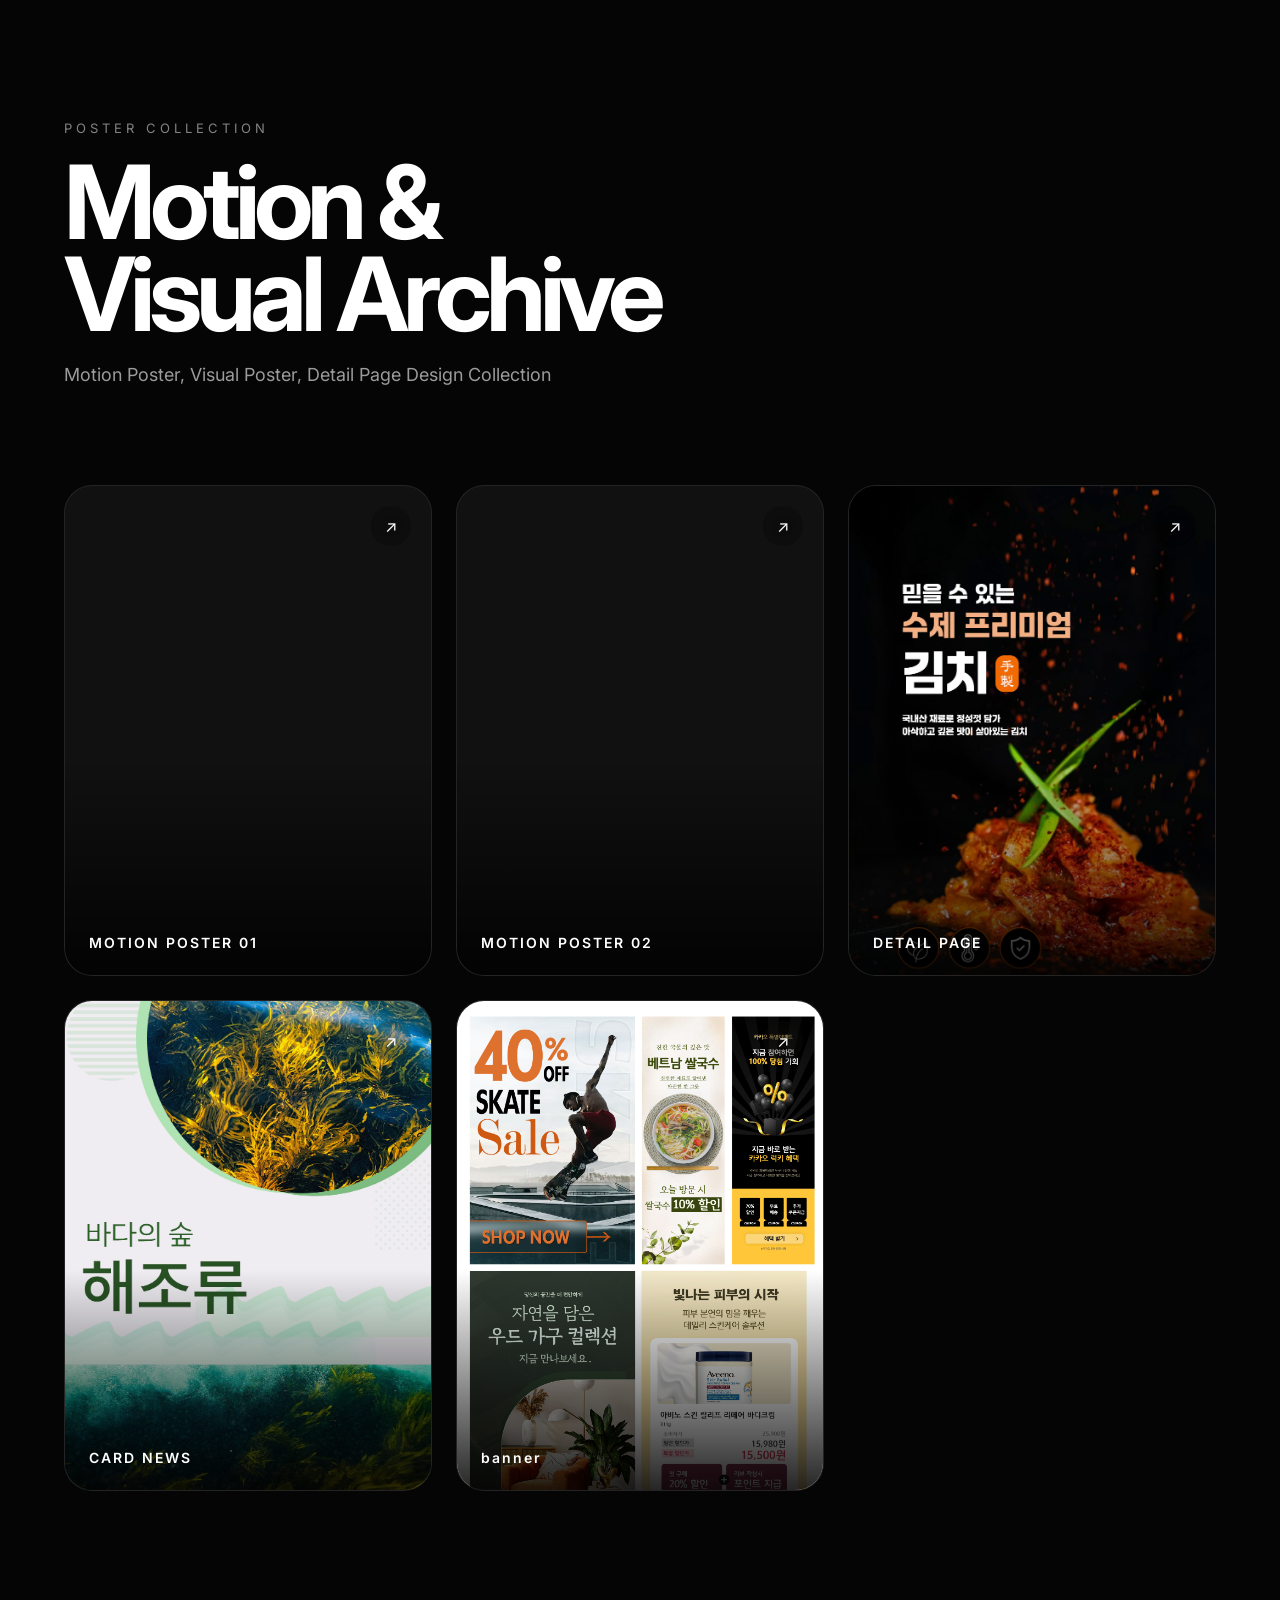
<file: project/poster/poster.html>
<!DOCTYPE html>
<html lang="ko">
<head>
<meta charset="UTF-8">
<meta name="viewport" content="width=device-width, initial-scale=1.0">

<title>Poster Collection</title>

<link rel="preconnect" href="https://fonts.googleapis.com">
<link rel="preconnect" href="https://fonts.gstatic.com" crossorigin>

<link href="https://fonts.googleapis.com/css2?family=Inter:wght@300;400;500;600;700;800&display=swap" rel="stylesheet">

<link rel="stylesheet" href="css/style.css">

</head>
<body>

<section class="poster-page">

  <div class="page-header">

    <span>POSTER COLLECTION</span>

    <h1>
      Motion &<br>
      Visual Archive
    </h1>

    <p>
      Motion Poster, Visual Poster,
      Detail Page Design Collection
    </p>

  </div>

  <div class="poster-grid">

    <!-- poster 01 -->

    <a href="01/poster_01.html" class="poster-card" target="_blank">
      <div class="open-icon">
          ↗ 
      </div>


      <video autoplay muted loop playsinline>

        <source src="images/poster_01.mp4" type="video/mp4">

      </video>

      <div class="poster-title">
        MOTION POSTER 01
      </div>

    </a>


    <!-- poster 02 -->

    <a href="02/poster_02.html" class="poster-card" target="_blank">
      <div class="open-icon">
          ↗
      </div>


      <video autoplay muted loop playsinline>

        <source src="images/poster_02.mp4" type="video/mp4">

      </video>

      <div class="poster-title">
        MOTION POSTER 02
      </div>

    </a>


    <!-- detail page -->

    <a href="03/poster_03.html" class="poster-card" target="_blank">
      <div class="open-icon">
          ↗
      </div>

      <img src="images/poster_03.jpg" alt="Detail Page">

      <div class="poster-title">
        DETAIL PAGE
      </div>

    </a>



    <a href="04/poster_04.html" class="poster-card" target="_blank">
      <div class="open-icon">
          ↗
      </div>

      <img src="images/poster_04.jpg" alt="Detail Page">

      <div class="poster-title">
        CARD NEWS
      </div>

    </a>

    <a href="05/poster_05.html" class="poster-card" target="_blank">
      <div class="open-icon">
          ↗
      </div>

      <img src="images/poster_05.jpg" alt="Detail Page">

      <div class="poster-title">
        banner
      </div>

    </a>

  </div>

</section>

</body>
</html>
</file>
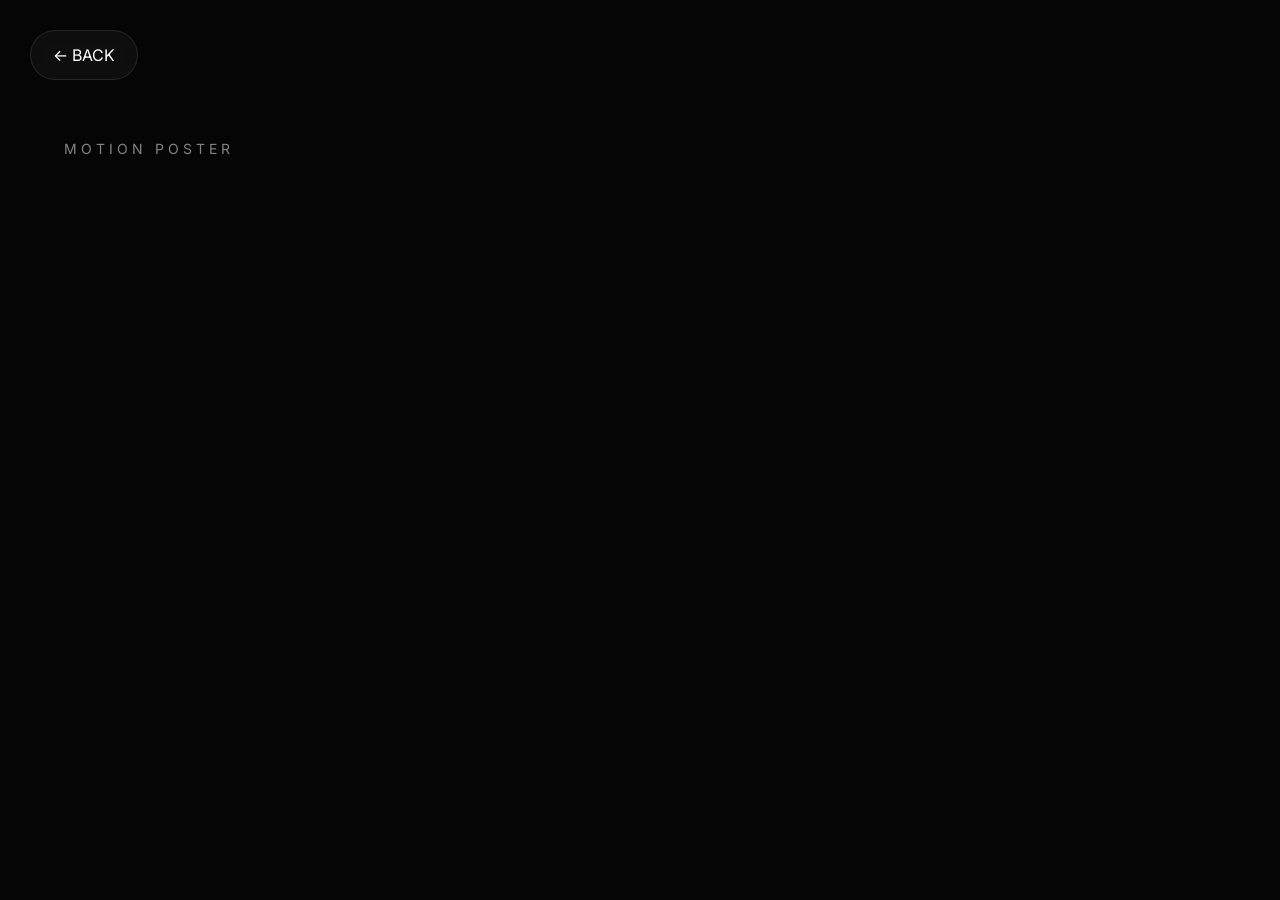
<file: project/poster/01/poster_01.html>
<!DOCTYPE html>
<html lang="ko">
<head>

<meta charset="UTF-8">
<meta name="viewport" content="width=device-width, initial-scale=1.0">

<title>Motion Poster 01</title>

<link rel="preconnect" href="https://fonts.googleapis.com">
<link rel="preconnect" href="https://fonts.gstatic.com" crossorigin>

<link href="https://fonts.googleapis.com/css2?family=Inter:wght@300;400;500;600;700;800&display=swap" rel="stylesheet">

<style>

*{
  margin:0;
  padding:0;
  box-sizing:border-box;
}

body{
  background:#050505;
  color:#fff;
  font-family:'Inter',sans-serif;
}

.container{
  width:min(1200px,90%);
  margin:auto;
}

.hero{
  padding:140px 0 80px;
}

.hero span{
  display:block;
  font-size:14px;
  letter-spacing:4px;
  opacity:.5;
  margin-bottom:20px;
}

.hero h1{
  font-size:clamp(60px,8vw,140px);
  line-height:.9;
  letter-spacing:-6px;
  margin-bottom:30px;
}

.hero p{
  color:rgba(255,255,255,.6);
  line-height:1.8;
}

.poster-wrap{
  padding-bottom:120px;
  margin:0 auto;
  width:800px;
}

.poster-wrap video{
  width:100%;
  border-radius:24px;
  display:block;
}

.back-btn{
  position:fixed;
  top:30px;
  left:30px;

  padding:14px 22px;

  border-radius:999px;

  border:1px solid rgba(255,255,255,.1);

  background:rgba(255,255,255,.04);

  color:#fff;

  text-decoration:none;

  backdrop-filter:blur(10px);
}

</style>

</head>
<body>

<a href="../poster.html" class="back-btn">
← BACK
</a>

<section class="hero">

<div class="container">

<span>MOTION POSTER</span>

<!-- <h1>
NEON<br>
FLOW
</h1>

<p>
타이포그래피와 모션을 활용한 비주얼 포스터 프로젝트
</p> -->

</div>

</section>

<section class="poster-wrap">

<div class="container">

<video
autoplay
muted
loop
playsinline>

<source src="../images/poster_01.mp4" type="video/mp4">

</video>

</div>

</section>

</body>
</html>
</file>
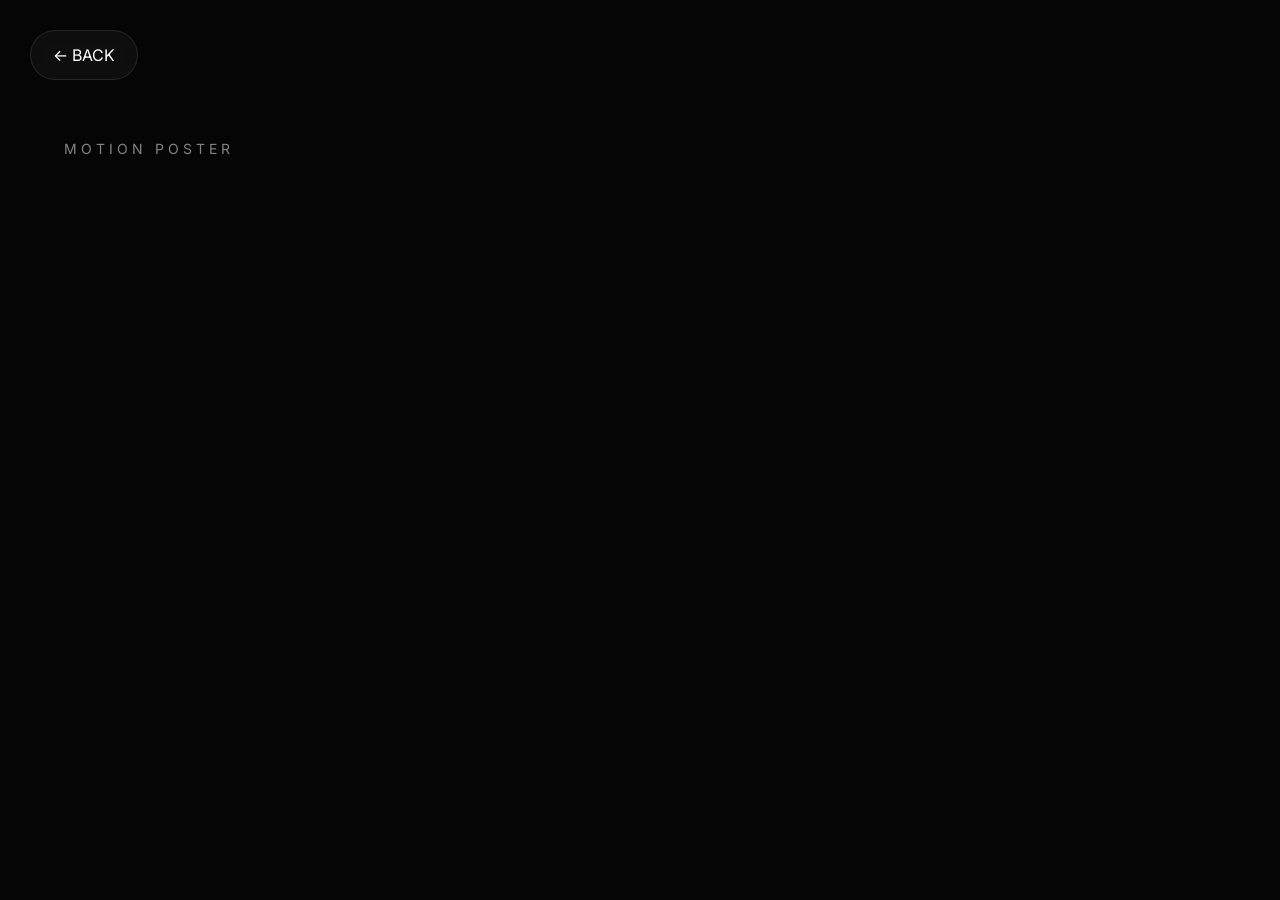
<file: project/poster/02/poster_02.html>
<!DOCTYPE html>
<html lang="ko">
<head>

<meta charset="UTF-8">
<meta name="viewport" content="width=device-width, initial-scale=1.0">

<title>Motion Poster 01</title>

<link rel="preconnect" href="https://fonts.googleapis.com">
<link rel="preconnect" href="https://fonts.gstatic.com" crossorigin>

<link href="https://fonts.googleapis.com/css2?family=Inter:wght@300;400;500;600;700;800&display=swap" rel="stylesheet">

<style>

*{
  margin:0;
  padding:0;
  box-sizing:border-box;
}

body{
  background:#050505;
  color:#fff;
  font-family:'Inter',sans-serif;
}

.container{
  width:min(1200px,90%);
  margin:auto;
}

.hero{
  padding:140px 0 80px;
}

.hero span{
  display:block;
  font-size:14px;
  letter-spacing:4px;
  opacity:.5;
  margin-bottom:20px;
}

.hero h1{
  font-size:clamp(60px,8vw,140px);
  line-height:.9;
  letter-spacing:-6px;
  margin-bottom:30px;
}

.hero p{
  color:rgba(255,255,255,.6);
  line-height:1.8;
}

.poster-wrap{
  padding-bottom:120px;
  margin:0 auto;
  width:800px;
}

.poster-wrap video{
  width:100%;
  border-radius:24px;
  display:block;
}

.back-btn{
  position:fixed;
  top:30px;
  left:30px;

  padding:14px 22px;

  border-radius:999px;

  border:1px solid rgba(255,255,255,.1);

  background:rgba(255,255,255,.04);

  color:#fff;

  text-decoration:none;

  backdrop-filter:blur(10px);
}

</style>

</head>
<body>

<a href="../poster.html" class="back-btn">
← BACK
</a>

<section class="hero">

<div class="container">

<span>MOTION POSTER</span>

<!-- <h1>
NEON<br>
FLOW
</h1>

<p>
타이포그래피와 모션을 활용한 비주얼 포스터 프로젝트
</p> -->

</div>

</section>

<section class="poster-wrap">

<div class="container">

<video
autoplay
muted
loop
playsinline>

<source src="../images/poster_02.mp4" type="video/mp4">

</video>

</div>

</section>

</body>
</html>
</file>
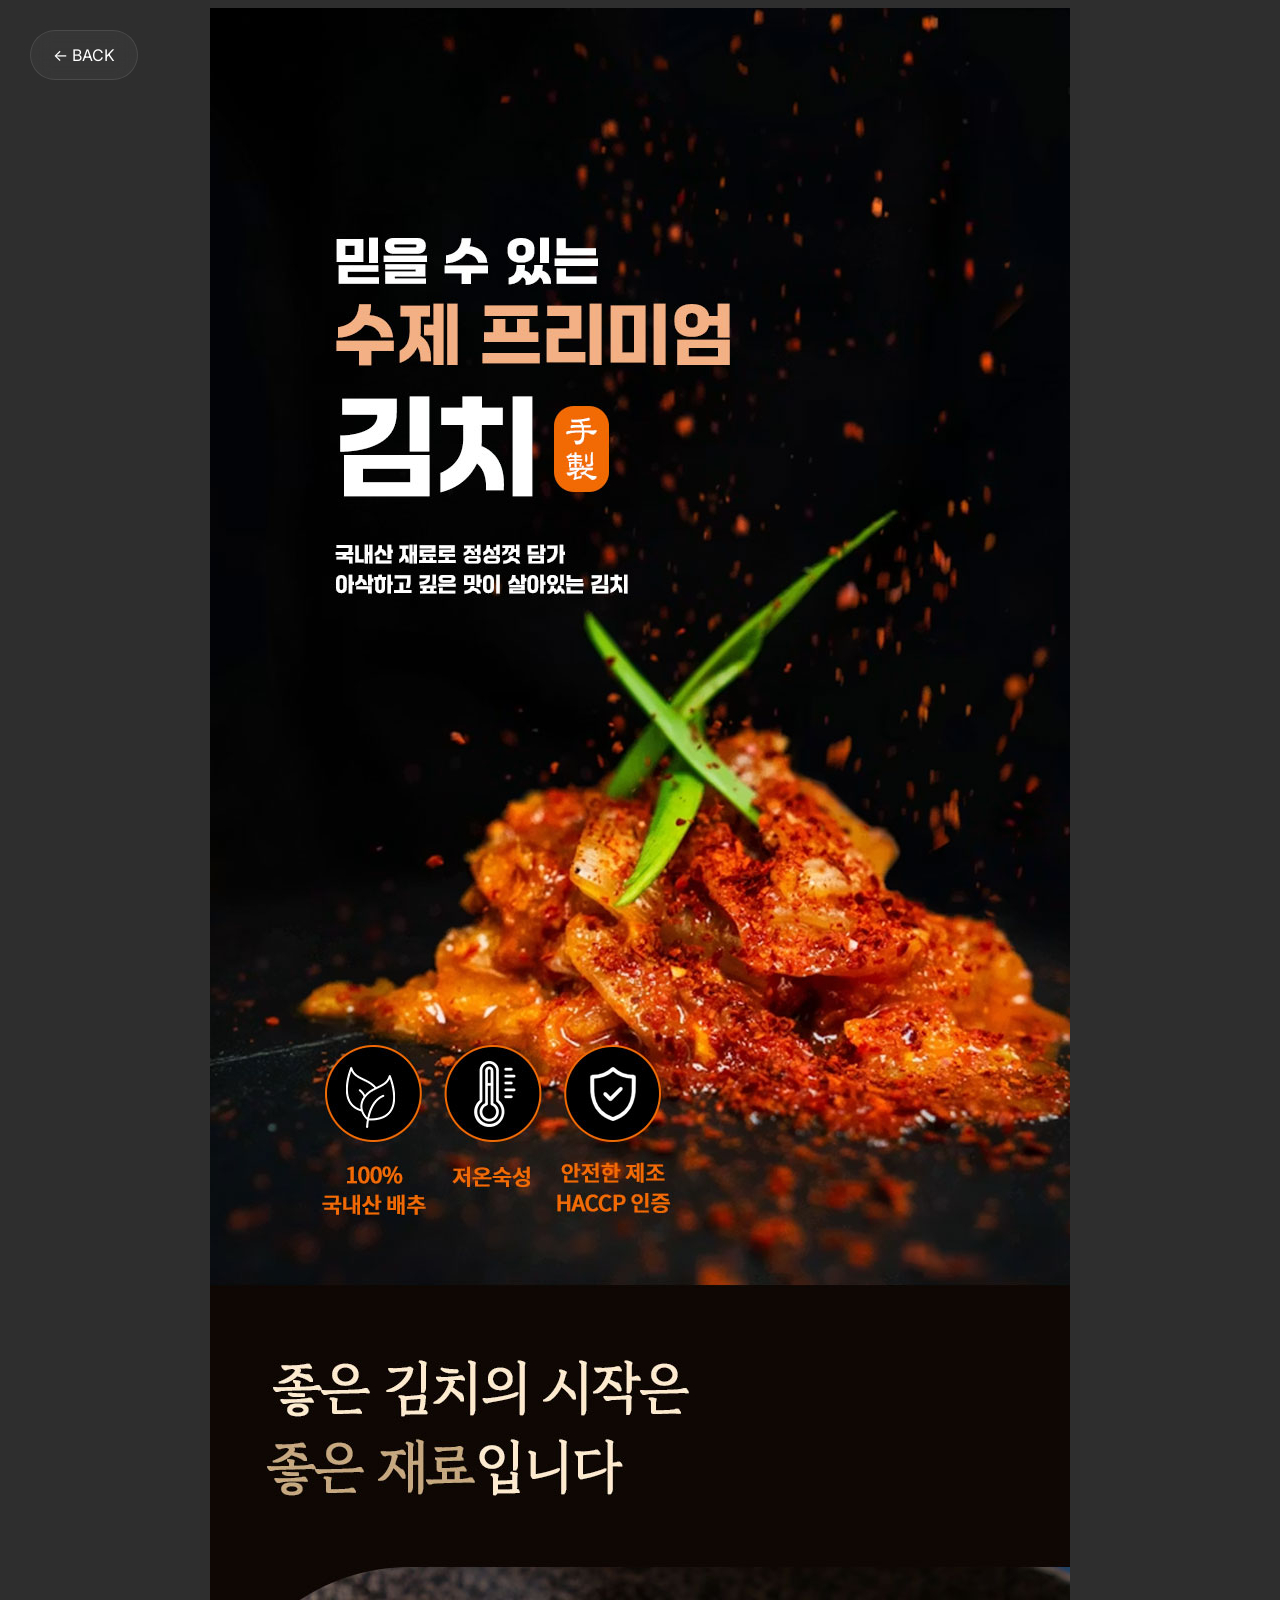
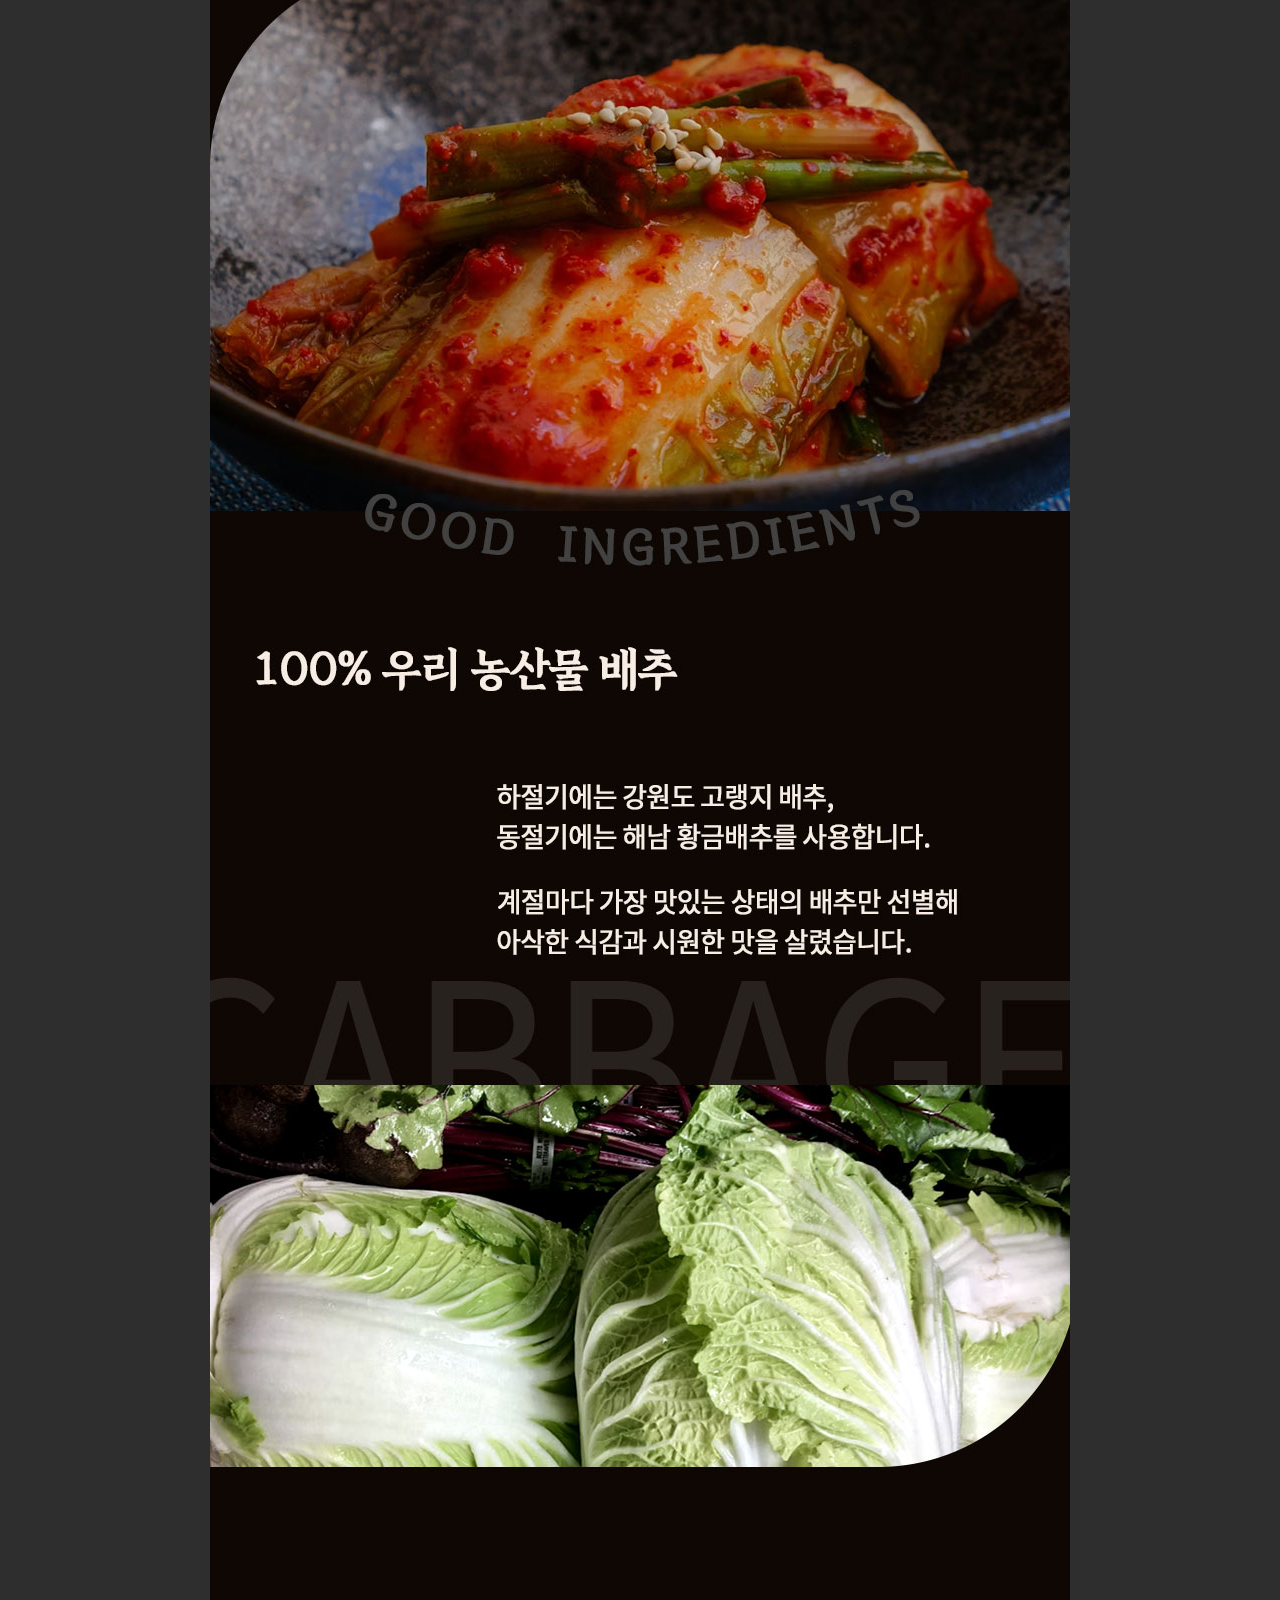
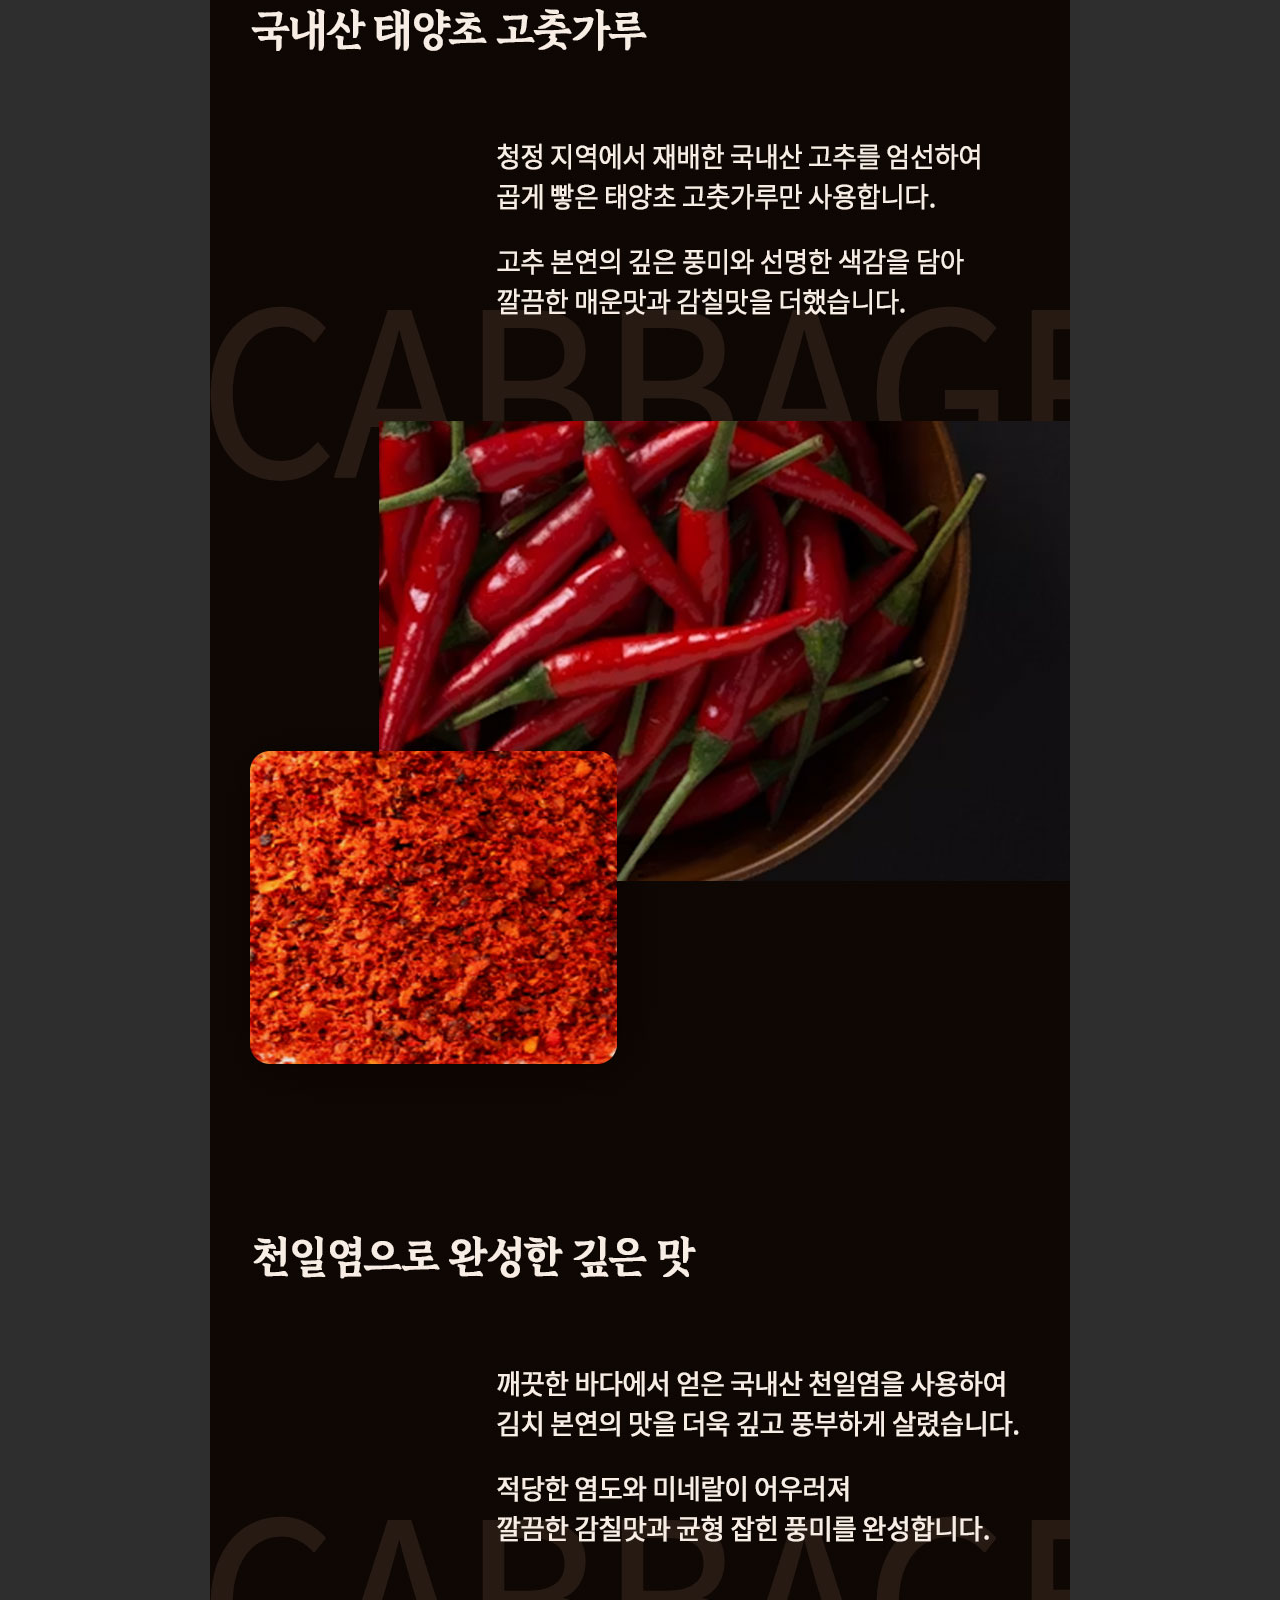
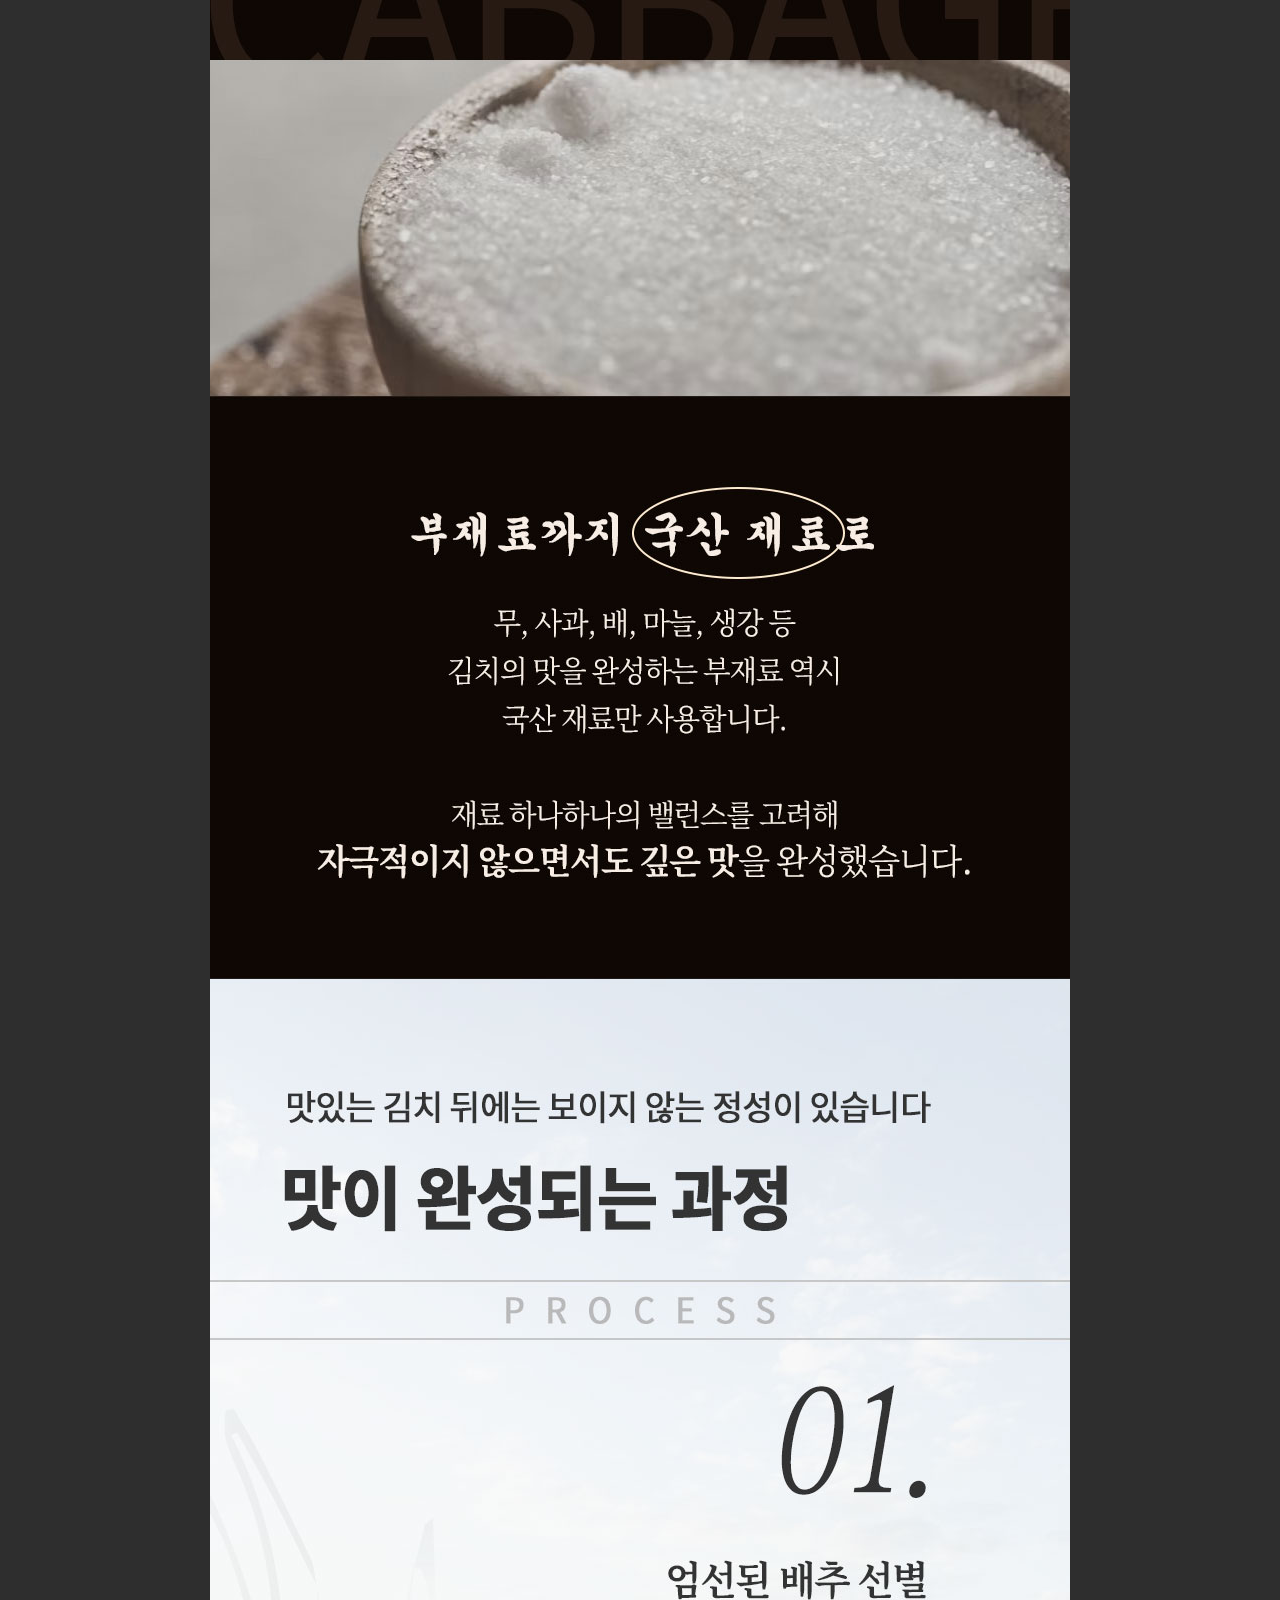
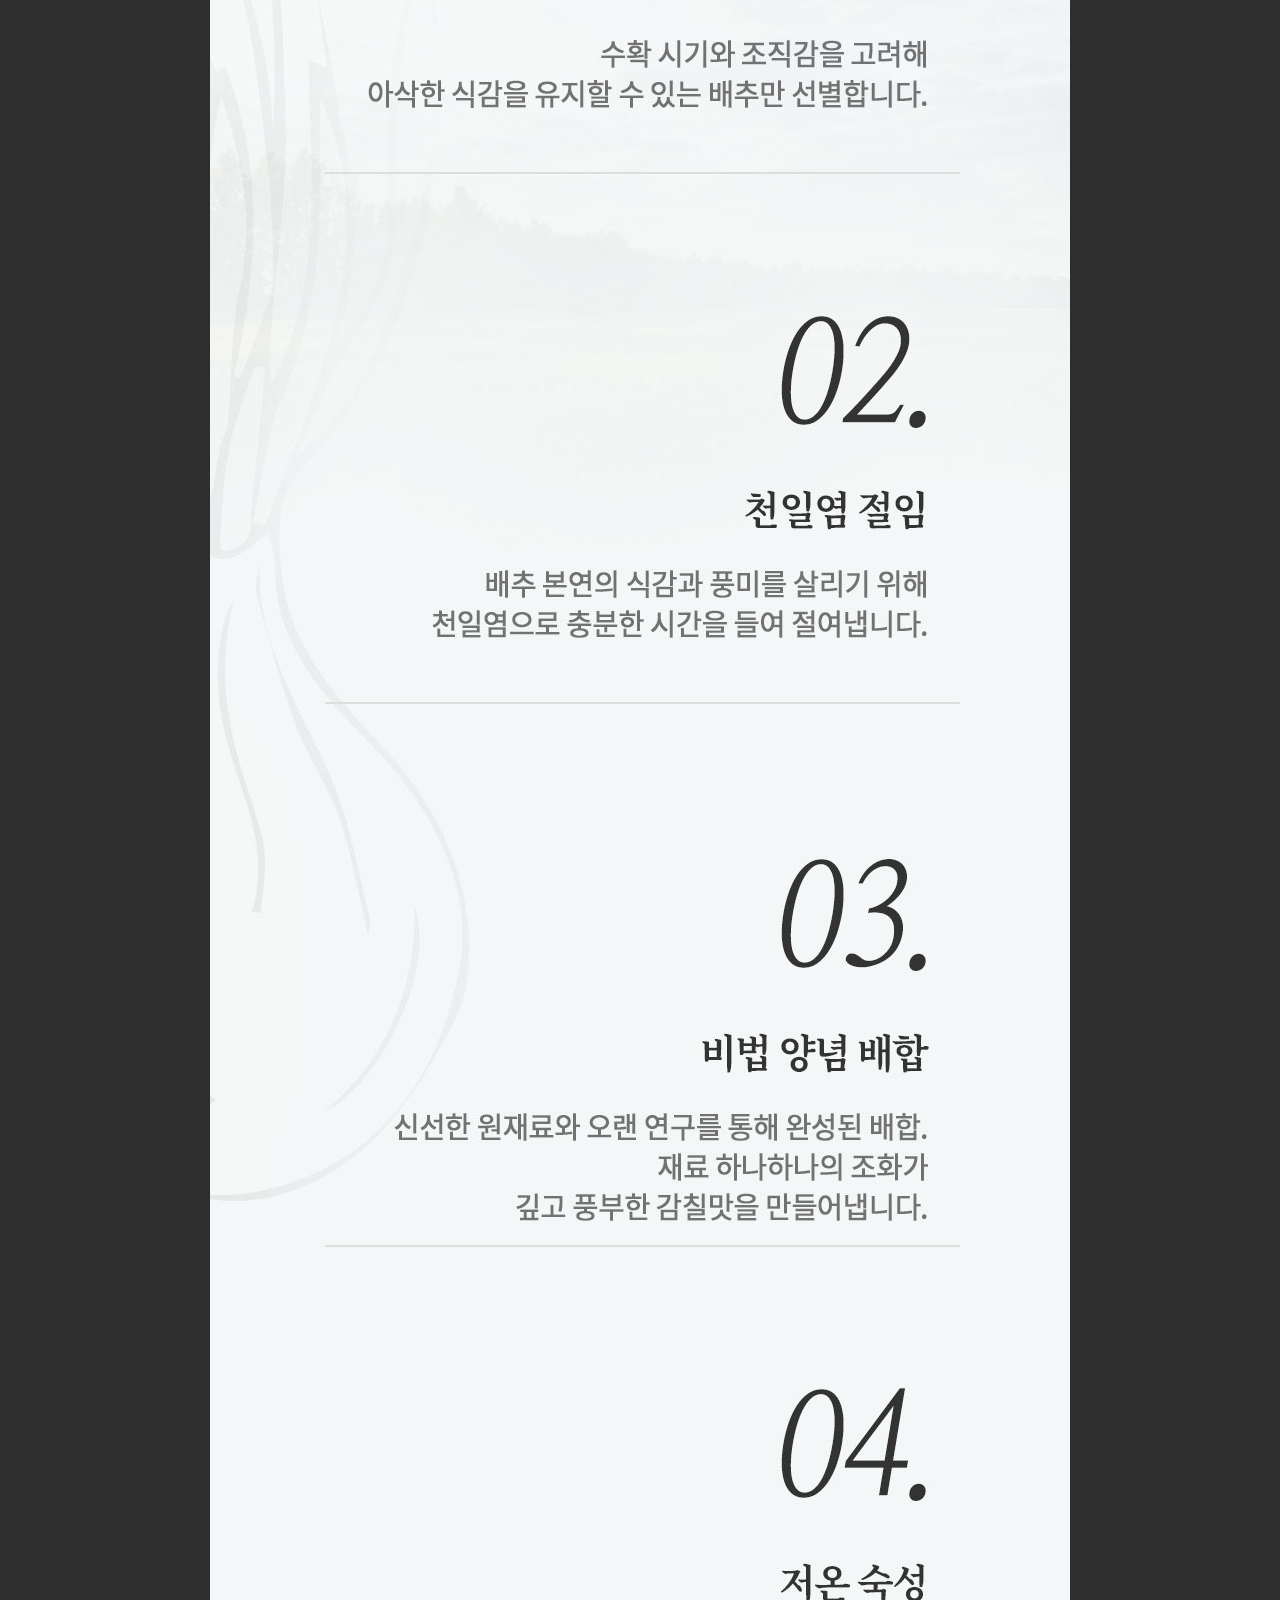
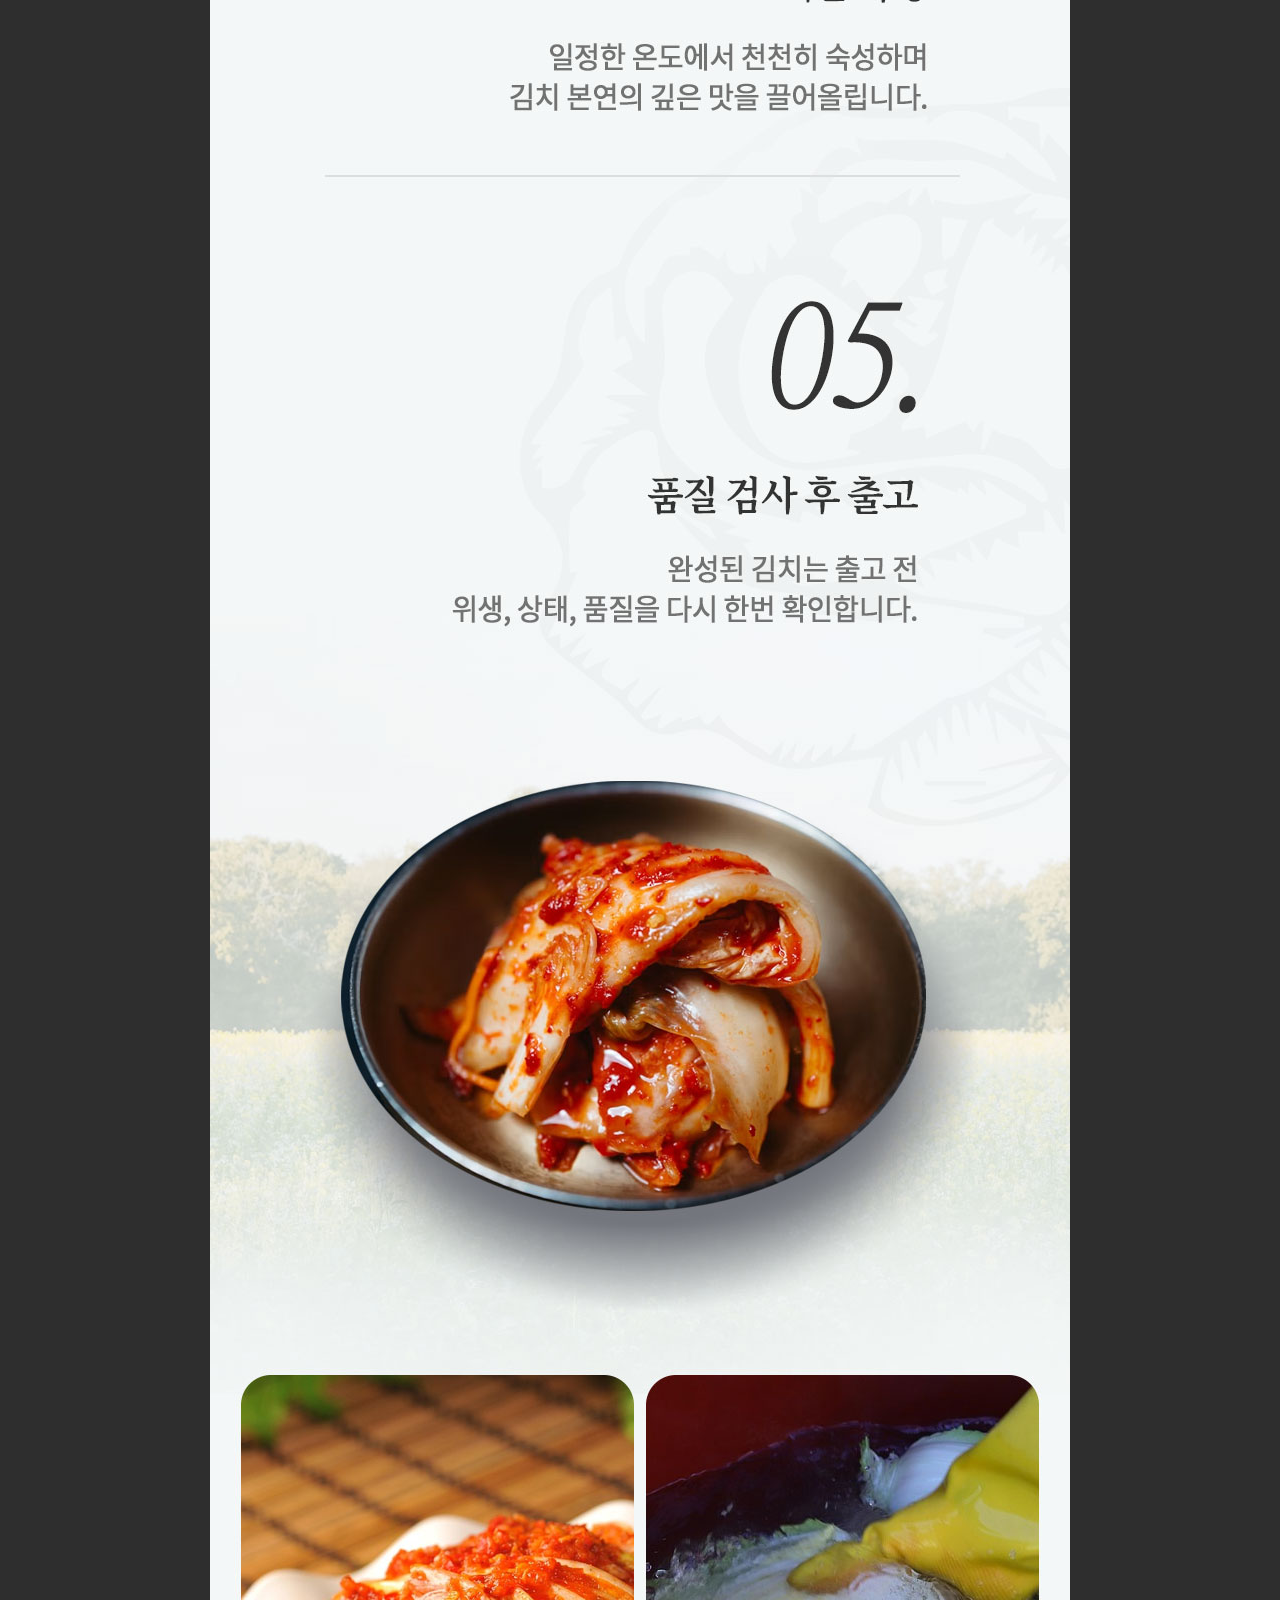
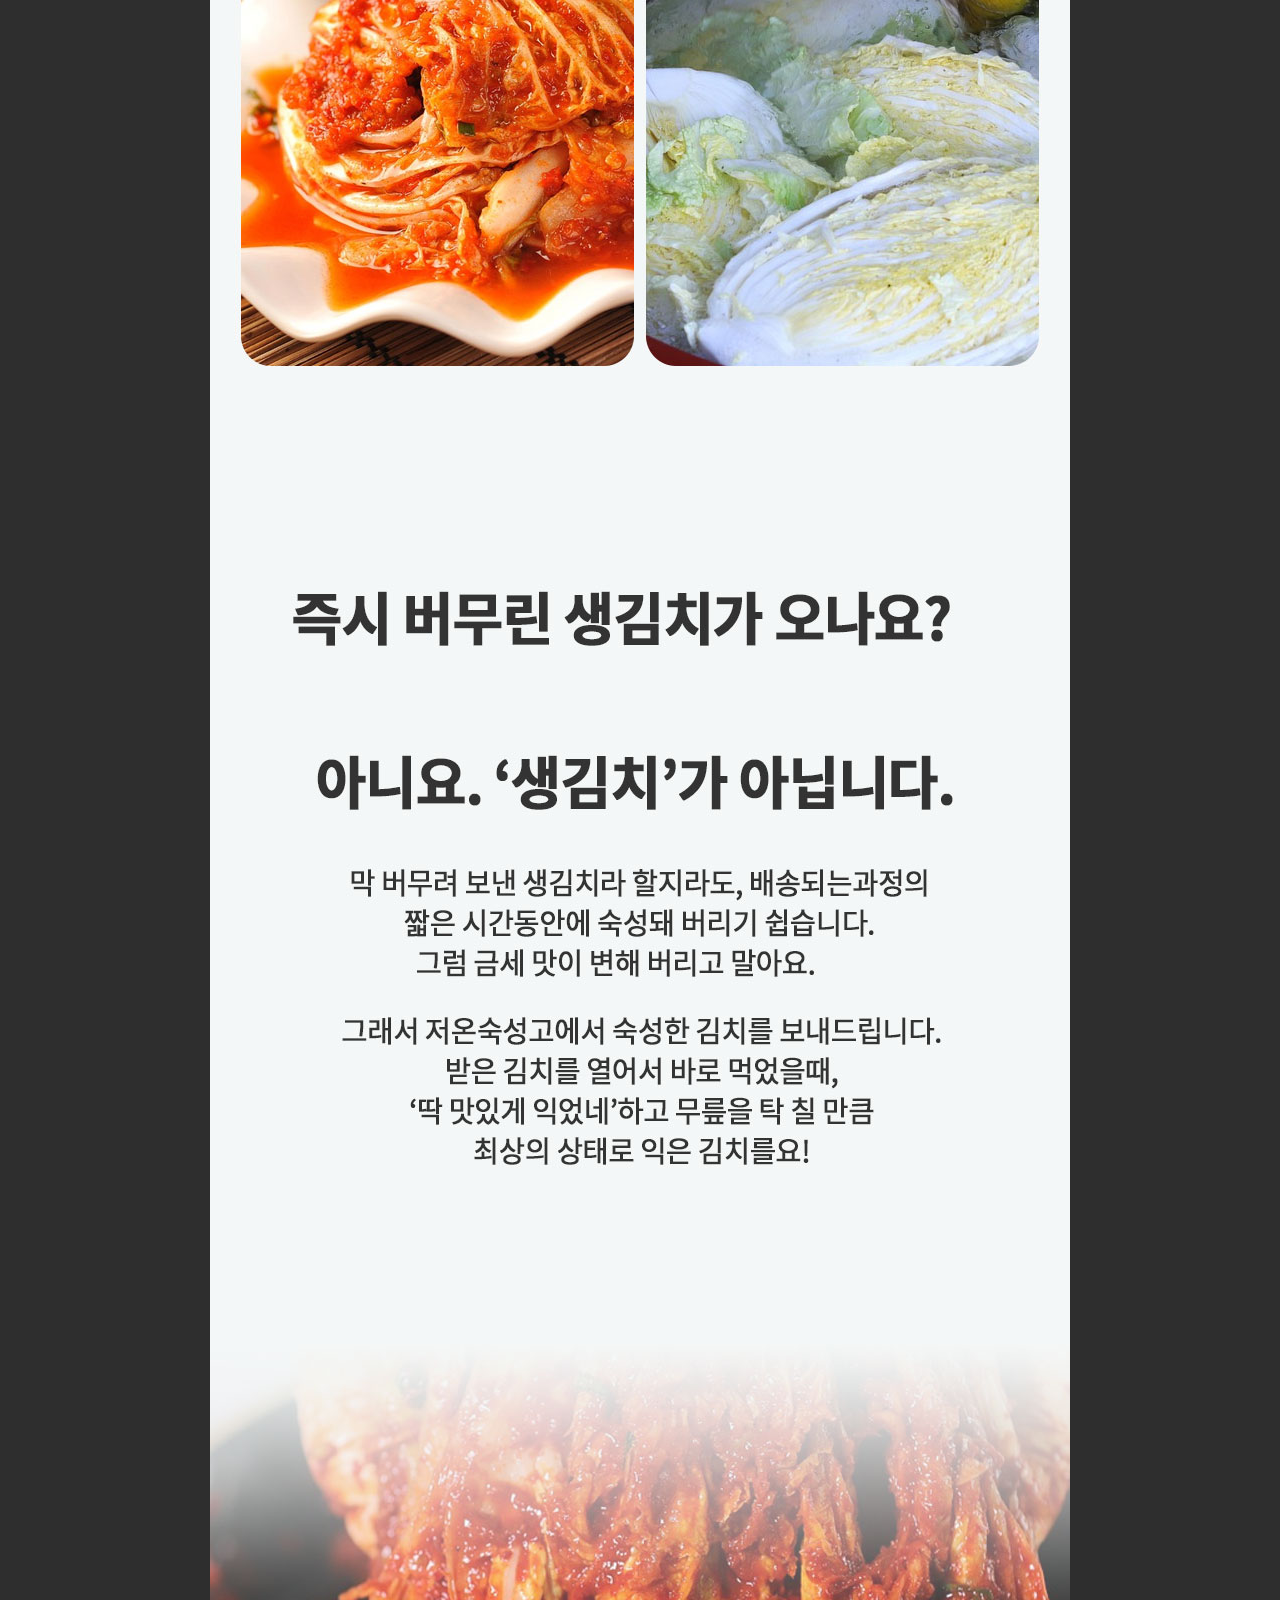
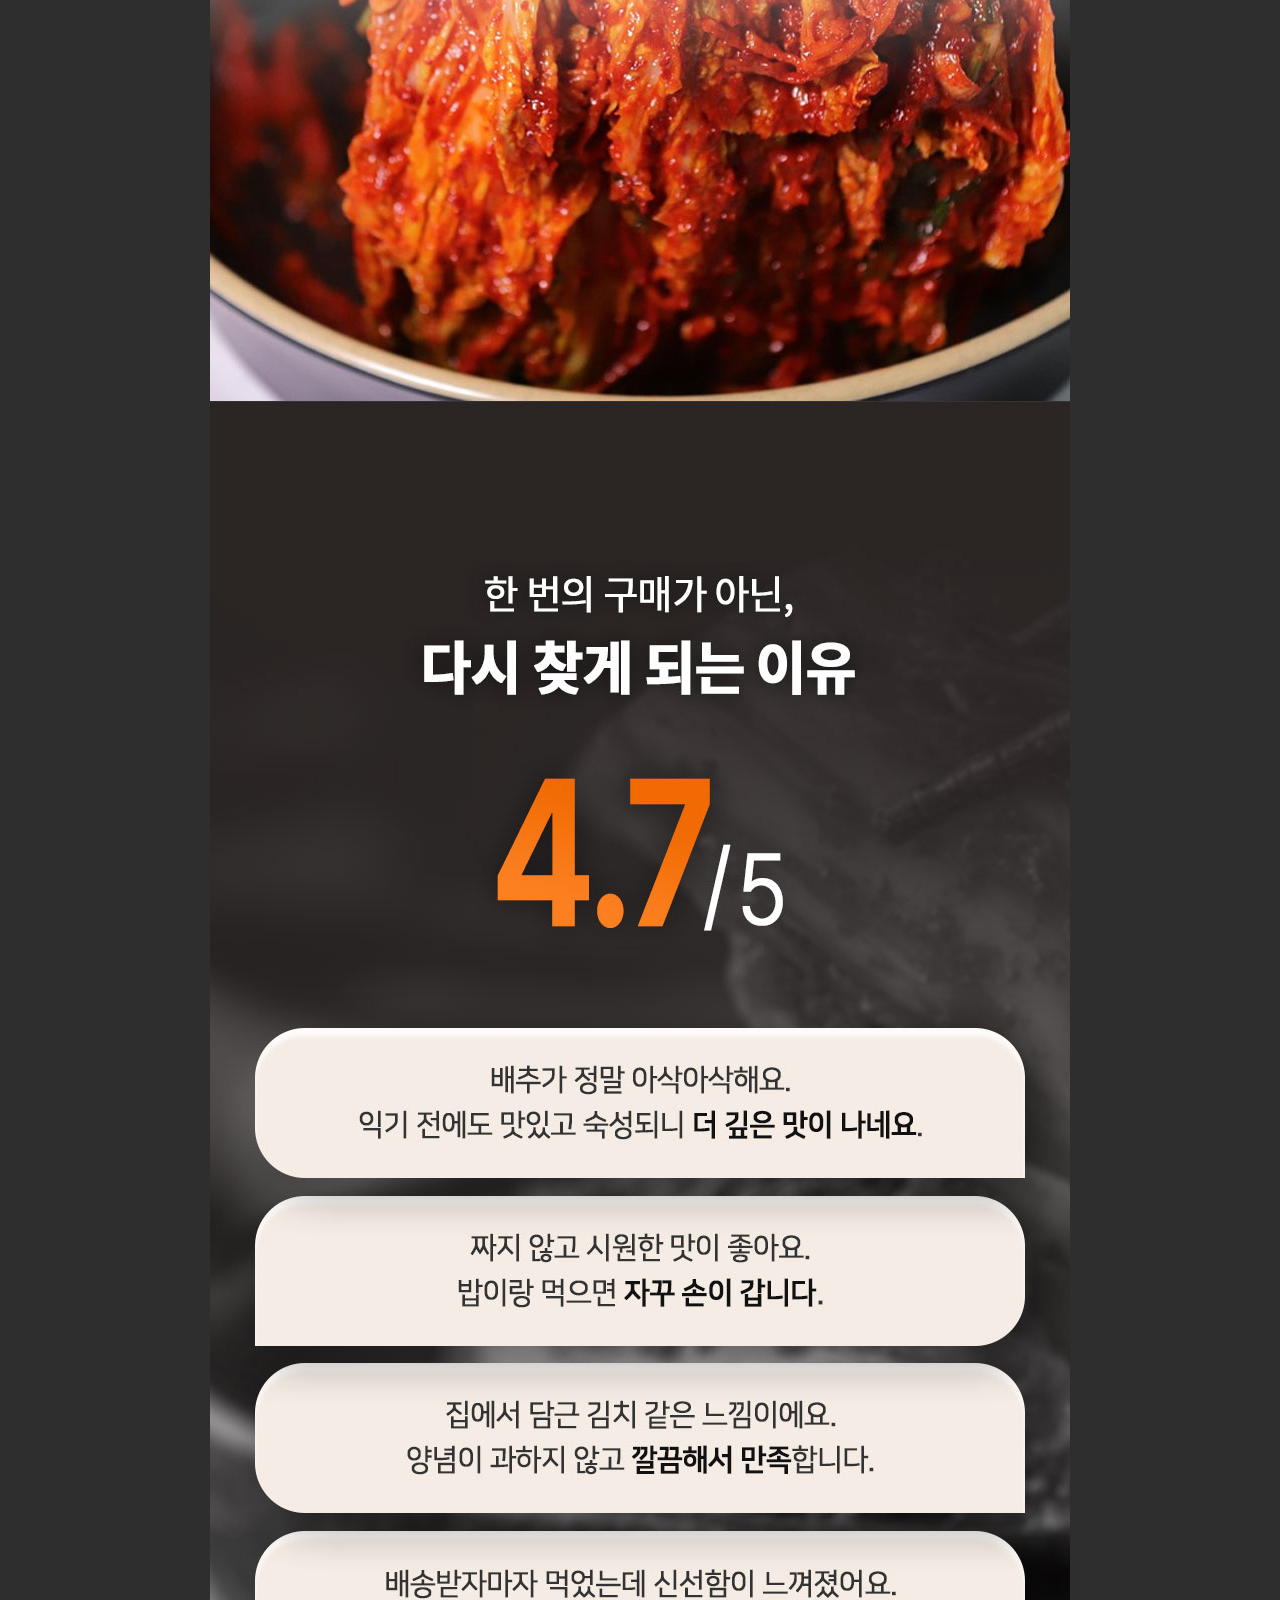
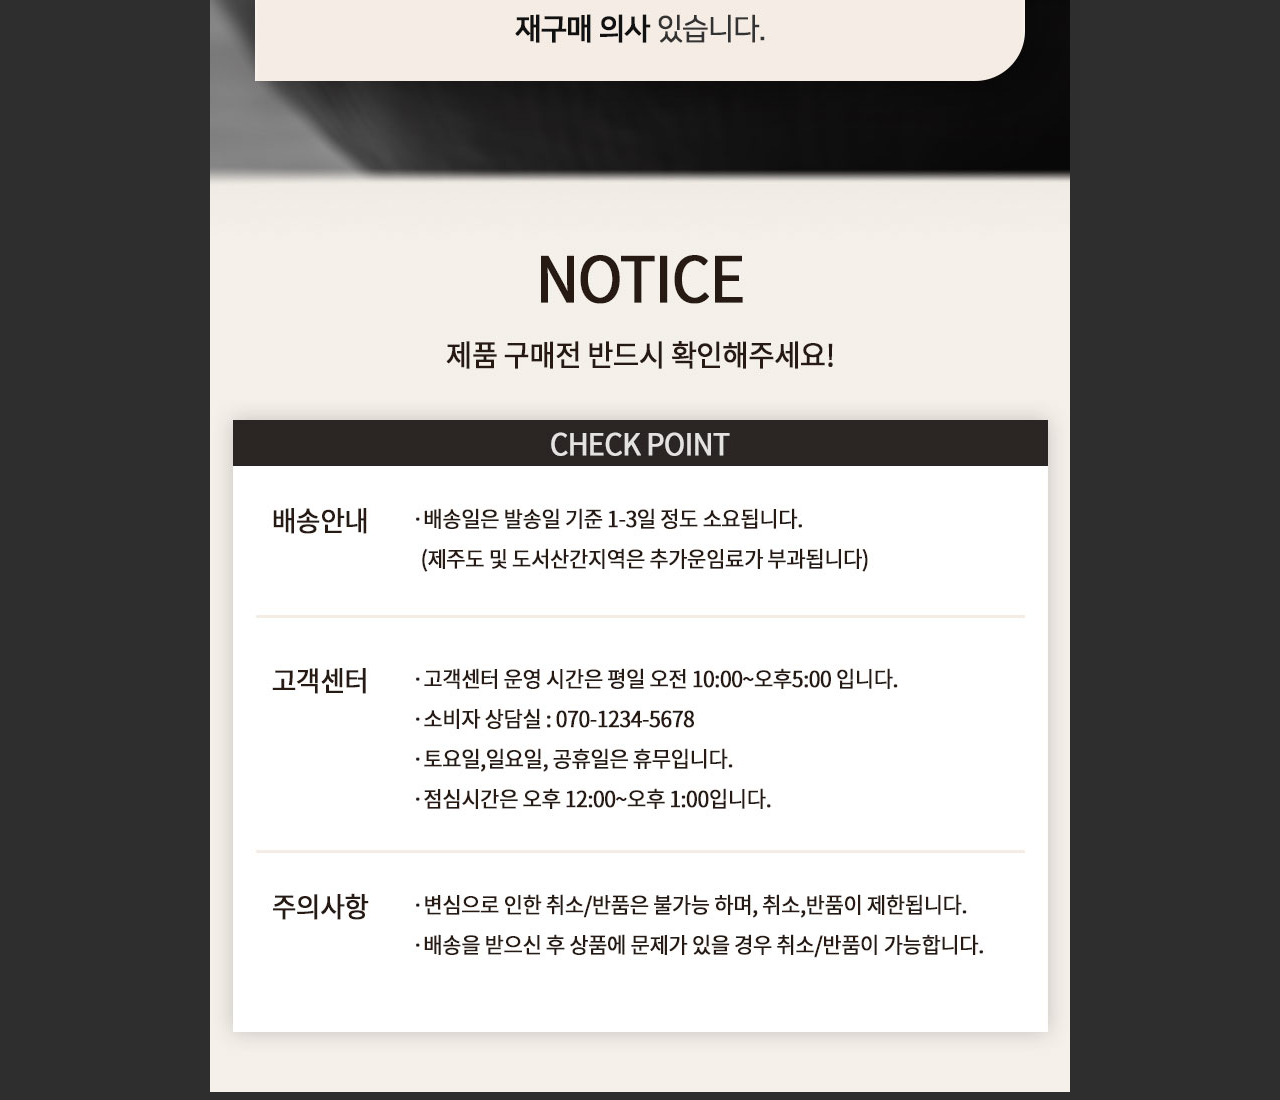
<file: project/poster/03/poster_03.html>
<!DOCTYPE html>
<html lang="ko">
<head>

<meta charset="UTF-8">
<meta name="viewport" content="width=device-width, initial-scale=1.0">

<title>김치 상세페이지</title>

<link rel="preconnect" href="https://fonts.googleapis.com">
<link rel="preconnect" href="https://fonts.gstatic.com" crossorigin>

<link href="https://fonts.googleapis.com/css2?family=Inter:wght@300;400;500;600;700;800&display=swap" rel="stylesheet">

<style>
body{
  background:#2e2e2e;
  color:#fff;
  font-family:'Inter',sans-serif;
}

.detail-image{
  width:860px;
  margin:0 auto;
}

.detail-image img{
  width:860px;
  display:block;
}

.back-btn{
  position:fixed;
  top:30px;
  left:30px;

  padding:14px 22px;

  border-radius:999px;

  border:1px solid rgba(255,255,255,.1);

  background:rgba(255,255,255,.04);

  color:#fff;

  text-decoration:none;

  backdrop-filter:blur(10px);
}


</style>

</head>
<body>
<a href="../poster.html" class="back-btn">
← BACK
</a>
<section class="detail-image">

  <div class="container">

    <img src="../images/poster_03.jpg" alt="">

  </div>

</section>
</body>
</html>
</file>
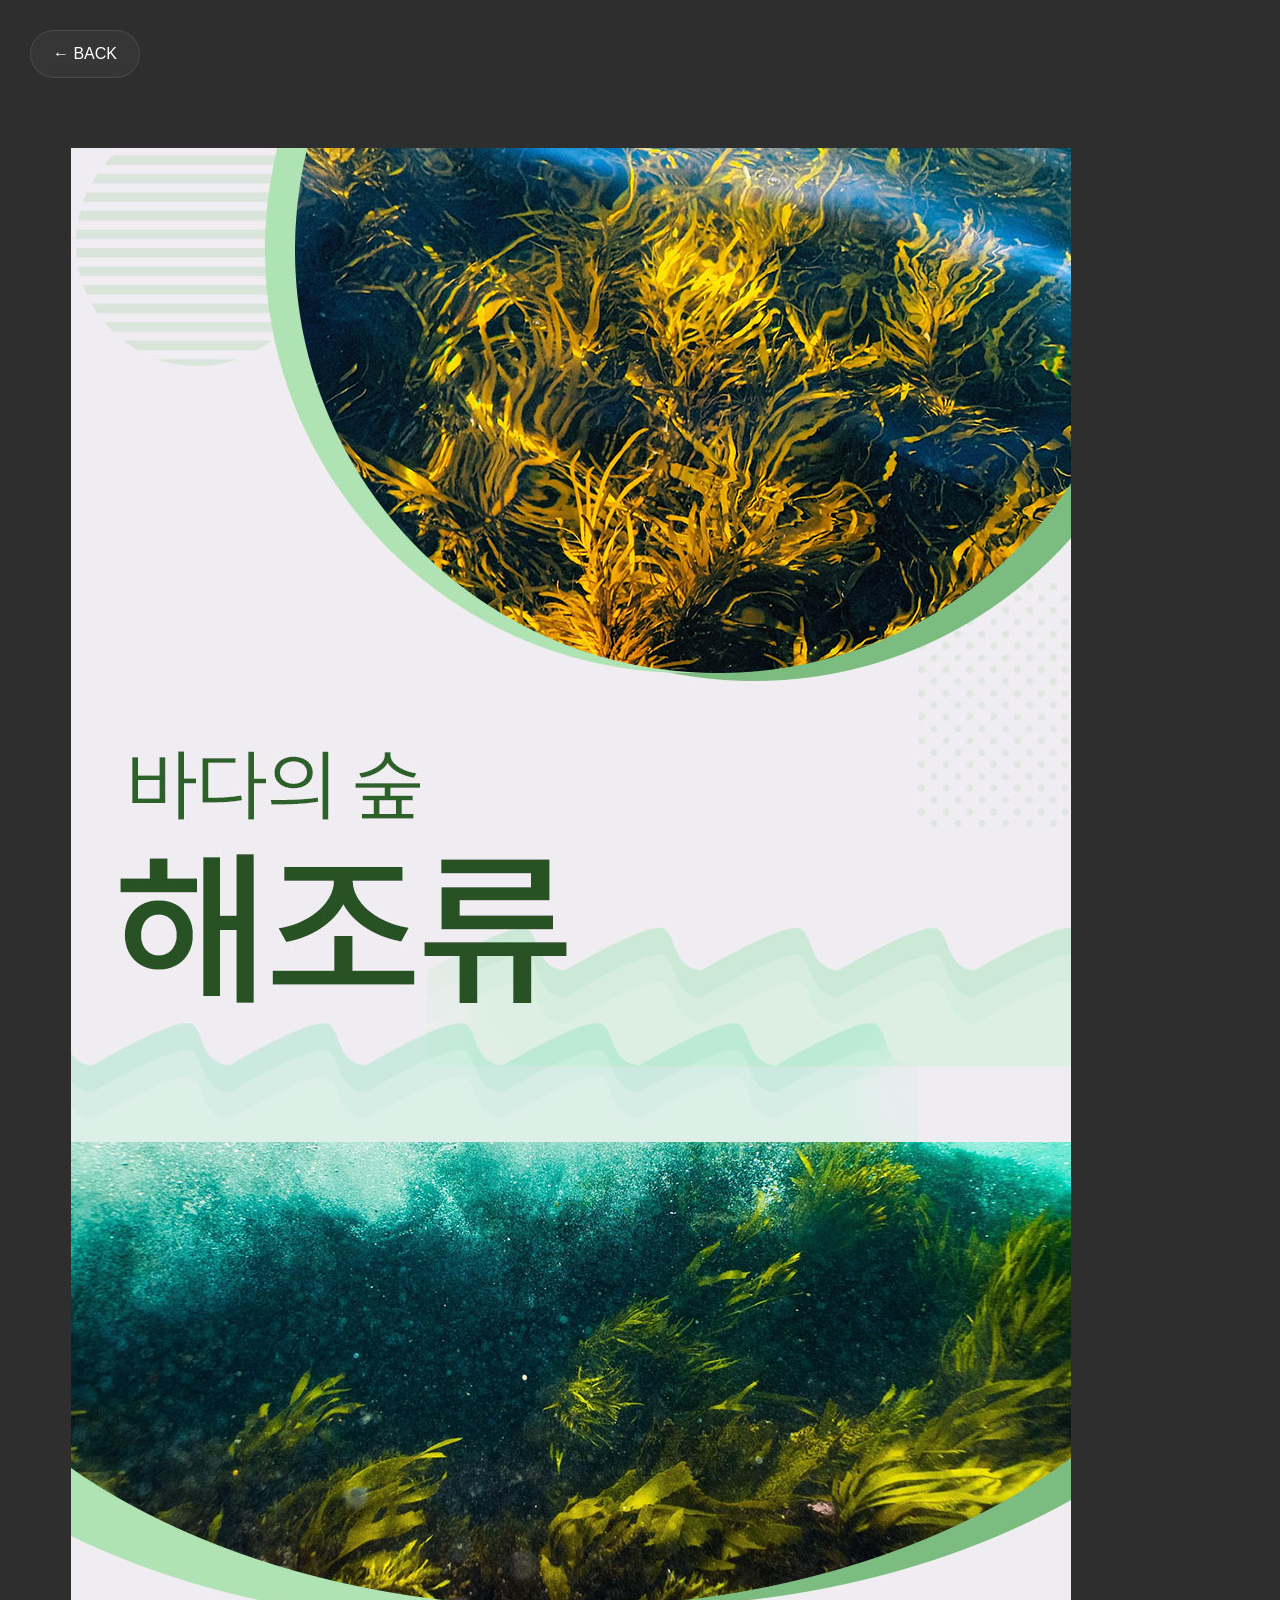
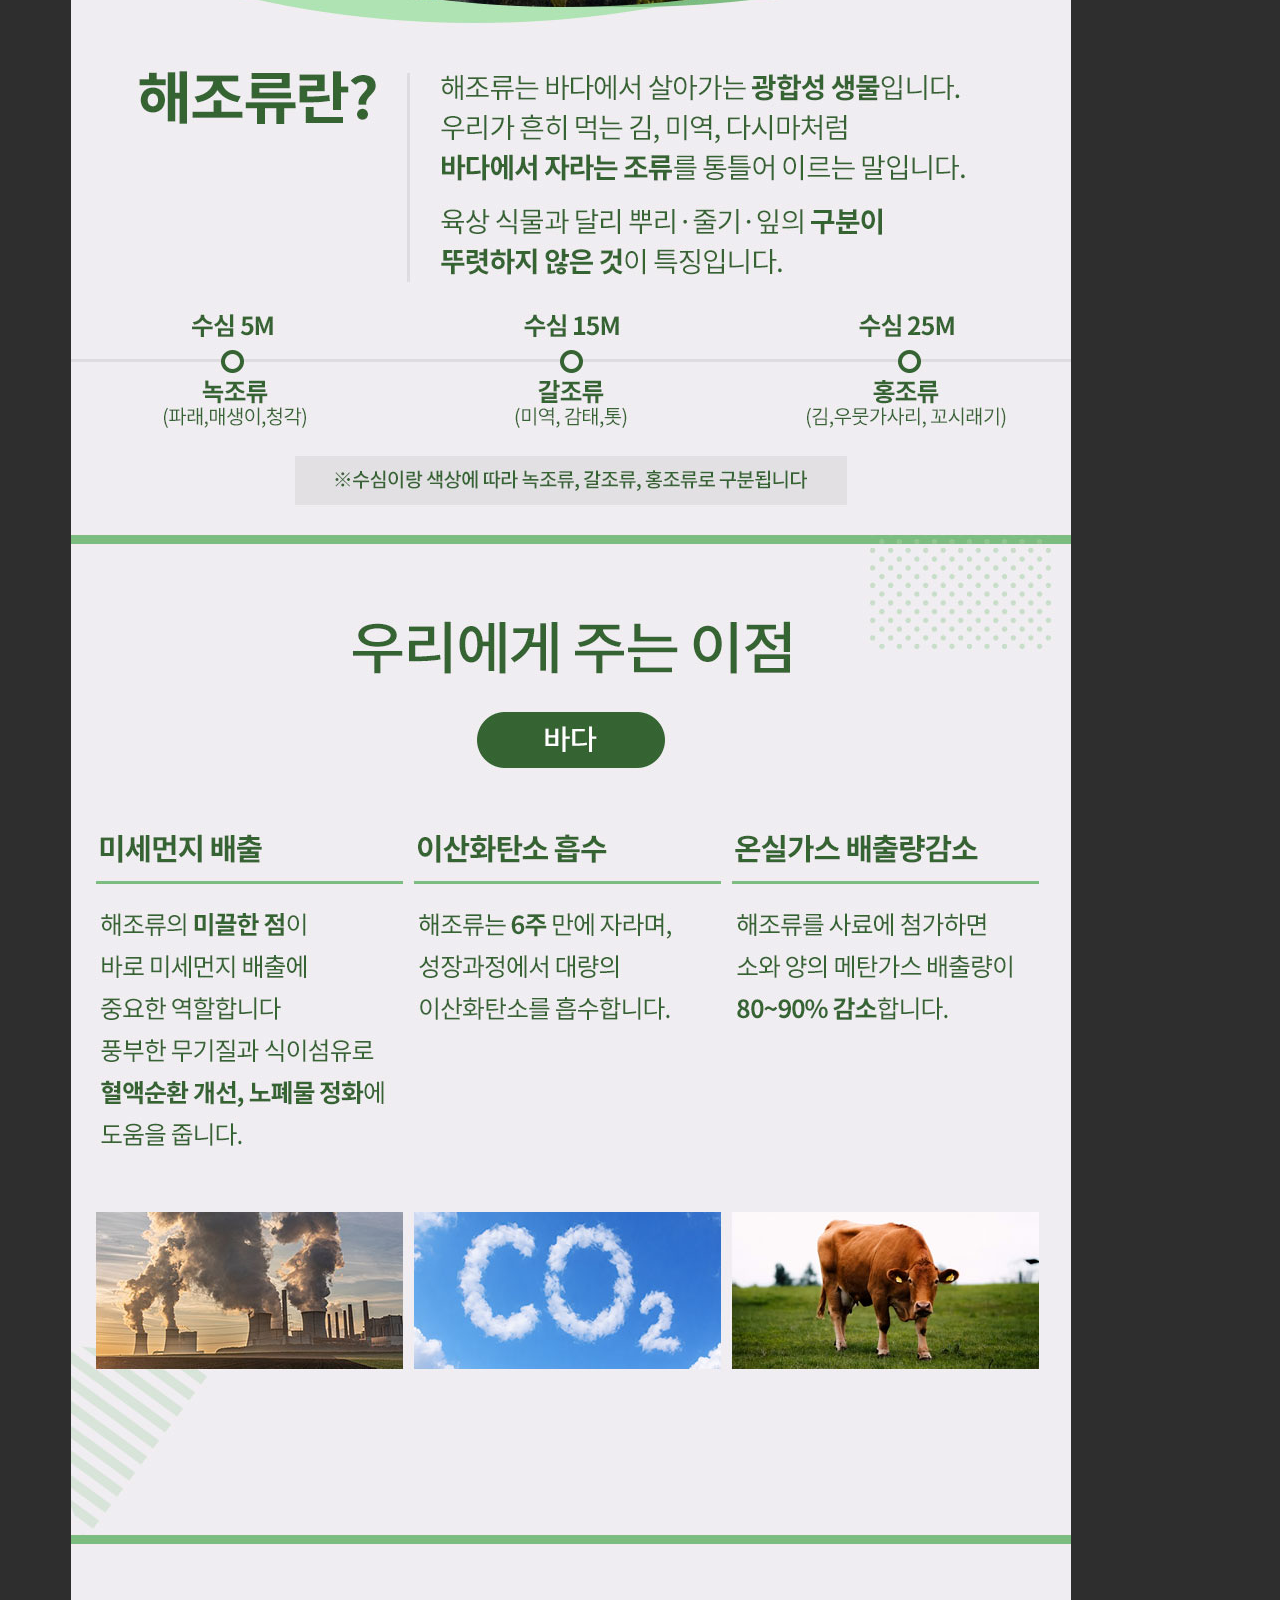
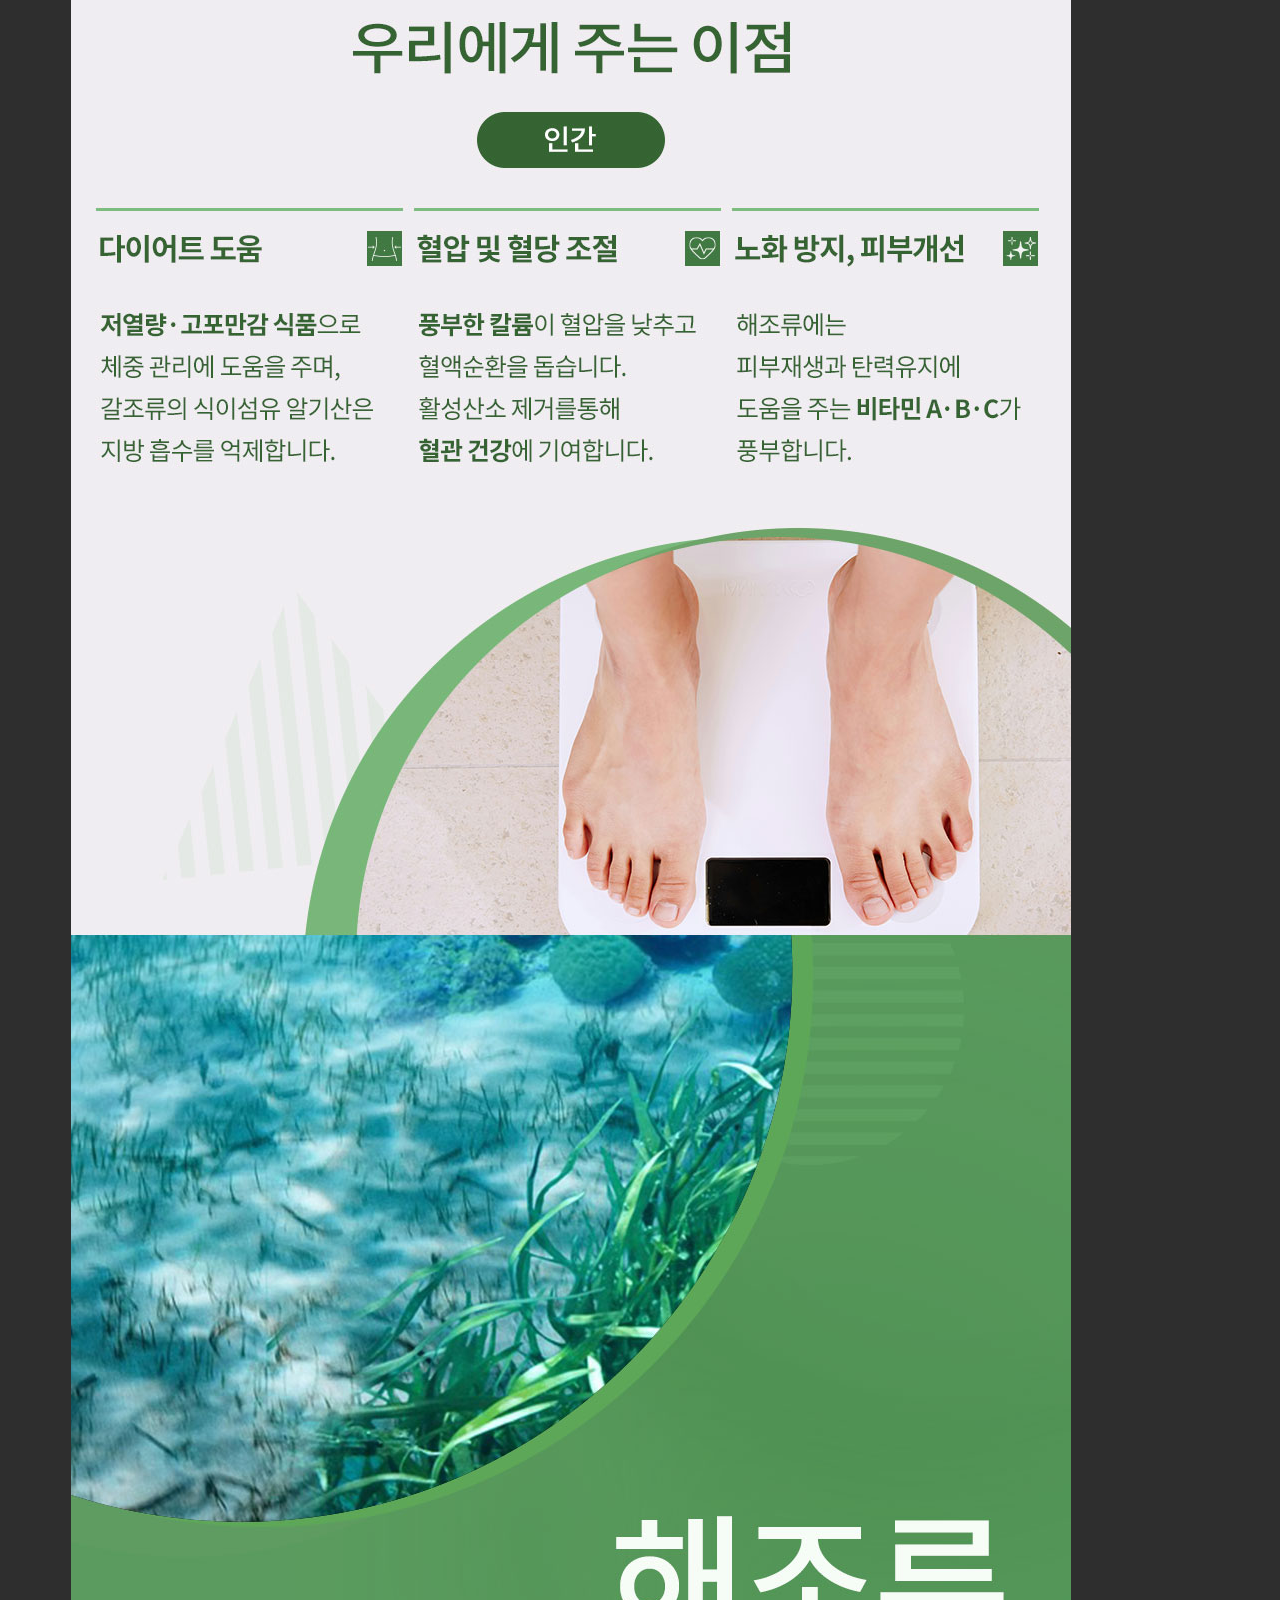
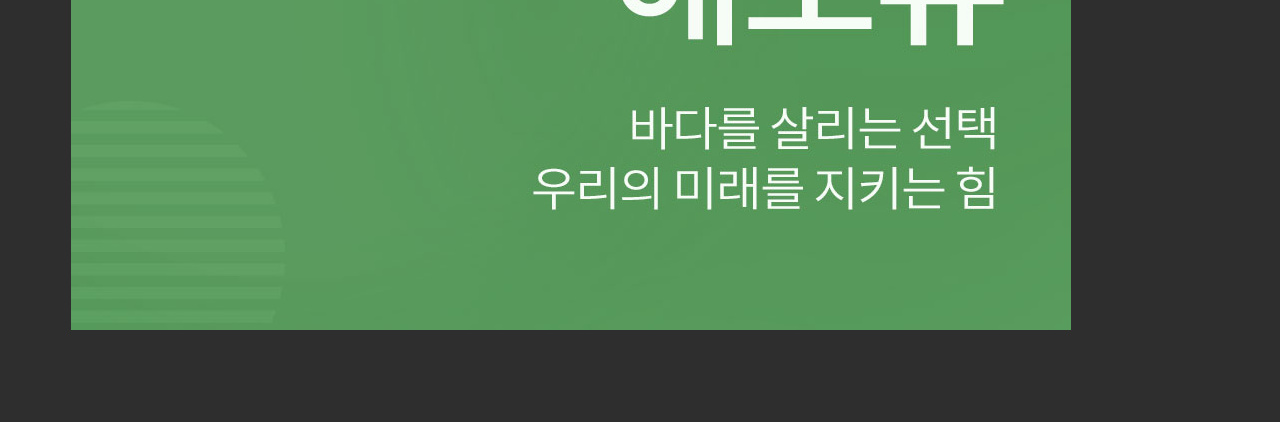
<file: project/poster/04/poster_04.html>
<!DOCTYPE html>
<html lang="en">
<head>
    <meta charset="UTF-8">
    <meta http-equiv="X-UA-Compatible" content="IE=edge">
    <meta name="viewport" content="width=device-width, initial-scale=1.0">
    <title>해조류 카드뉴스</title>
    <style>
        body{
        background:#2e2e2e;
        color:#fff;
        font-family:'Inter',sans-serif;
        }

     .container{
        width:min(1200px,90%);
        margin:auto;
        }

    .hero{
    padding:140px 0 80px;
    }

        .back-btn{
        position:fixed;
        top:30px;
        left:30px;

        padding:14px 22px;

        border-radius:999px;

        border:1px solid rgba(255,255,255,.1);

        background:rgba(255,255,255,.04);

        color:#fff;

        text-decoration:none;

        backdrop-filter:blur(10px);
        }


        </style>
</head>

<body>

    <a href="../poster.html" class="back-btn">
        ← BACK
        </a>
        <section class="hero">

<div class="container">
        <img src="../images/poster_04.jpg" alt="카드뉴스 페이지">
        
        </div>
    </section>
</body>
</html>
</file>
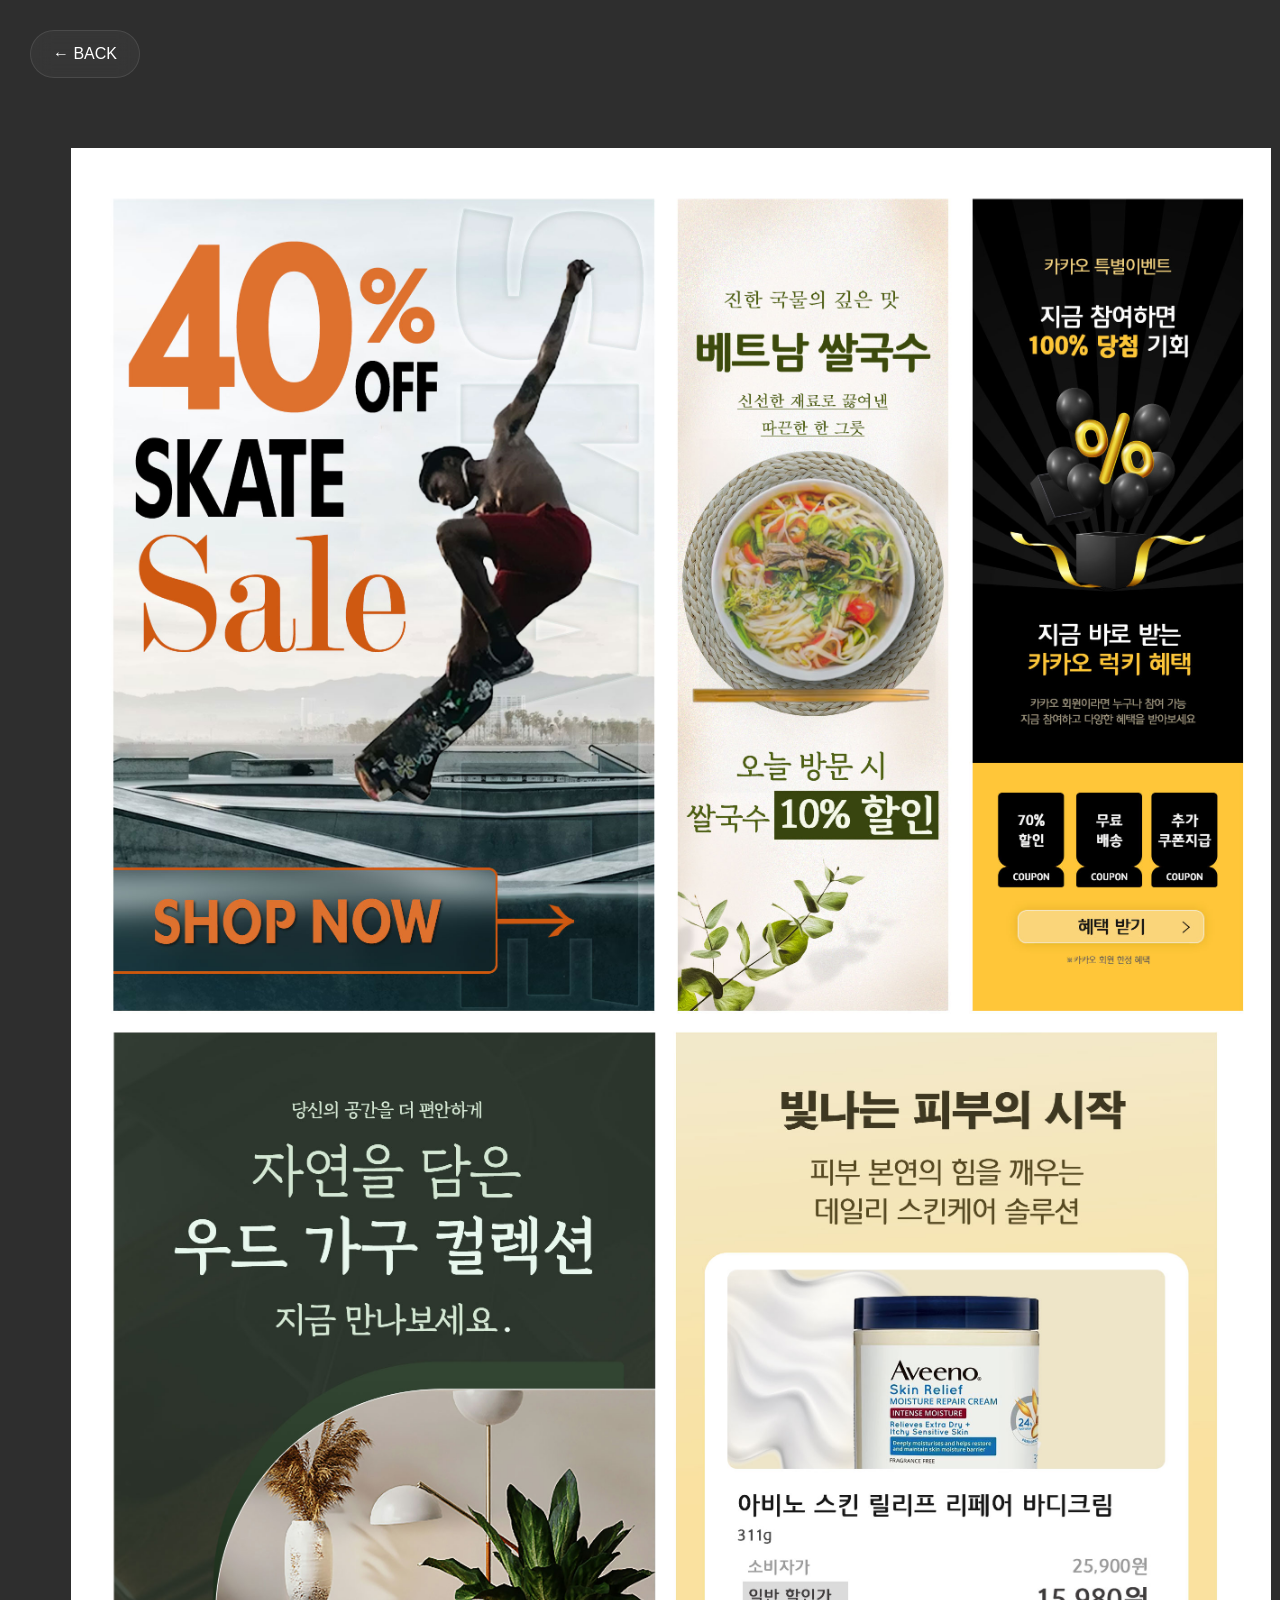
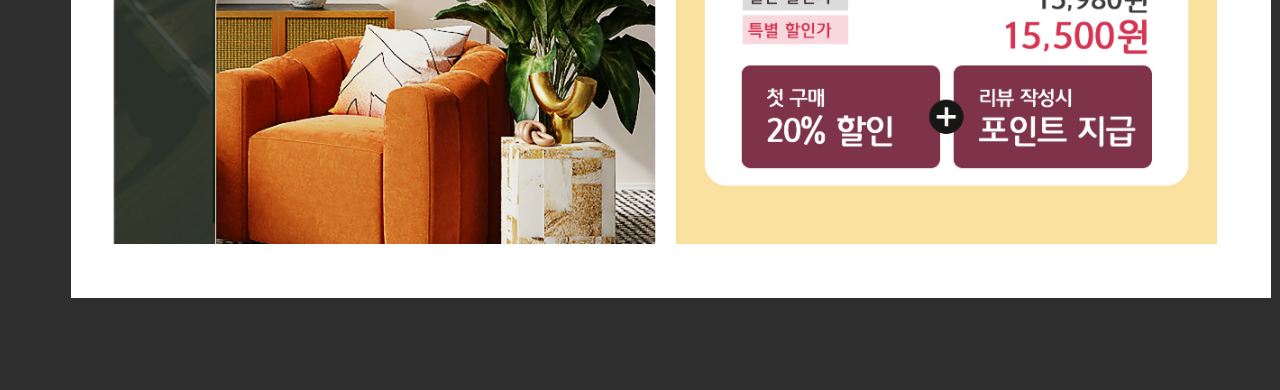
<file: project/poster/05/poster_05.html>
<!DOCTYPE html>
<html lang="en">
<head>
    <meta charset="UTF-8">
    <meta http-equiv="X-UA-Compatible" content="IE=edge">
    <meta name="viewport" content="width=device-width, initial-scale=1.0">
    <title>banner</title>
    <style>
        body{
        background:#2e2e2e;
        color:#fff;
        font-family:'Inter',sans-serif;
        }

     .container{
        width:min(1200px,90%);
        margin:auto;
        }

    .hero{
    padding:140px 0 80px;
    }

        .back-btn{
        position:fixed;
        top:30px;
        left:30px;

        padding:14px 22px;

        border-radius:999px;

        border:1px solid rgba(255,255,255,.1);

        background:rgba(255,255,255,.04);

        color:#fff;

        text-decoration:none;

        backdrop-filter:blur(10px);
        }

        .container img{
            max-width: 1200px;
        }
        </style>
</head>

<body>

    <a href="../poster.html" class="back-btn">
        ← BACK
        </a>
        <section class="hero">

<div class="container">
        <img src="../images/poster_05.jpg" alt="그릇 페이지">
        
        </div>
    </section>
</body>
</html>
</file>
<file: project/poster/css/style.css>
@charset "UTF-8";

*{
  margin:0;
  padding:0;
  box-sizing:border-box;
}

body{
  background:#050505;
  color:#fff;
  font-family:'Inter',sans-serif;
}

a{
  color:inherit;
  text-decoration:none;
}

.poster-page{
  width:min(1400px,90%);
  margin:auto;
  padding:120px 0;
}

.page-header{
  margin-bottom:100px;
}

.page-header span{
  display:block;
  font-size:13px;
  letter-spacing:4px;
  opacity:.5;
  margin-bottom:20px;
}

.page-header h1{
  font-size:clamp(60px,8vw,140px);
  line-height:.9;
  letter-spacing:-6px;
  margin-bottom:24px;
}

.page-header p{
  font-size:18px;
  color:rgba(255,255,255,.6);
}

.poster-grid{

  display:grid;

  grid-template-columns:
  repeat(3,1fr);

  gap:24px;
}

.poster-card{

  position:relative;

  aspect-ratio:3/4;

  overflow:hidden;

  border-radius:28px;

  background:#111;

  border:1px solid rgba(255,255,255,.08);

  transition:.6s cubic-bezier(.22,.61,.36,1);
}

.poster-card video,
.poster-card img{

  width:100%;
  height:100%;

  object-fit:cover;

  object-position:top;

  display:block;

  transition:1.2s cubic-bezier(.22,.61,.36,1);
}

.poster-card:hover video,
.poster-card:hover img{

  transform:scale(1.06);
}

.poster-card::before{

  content:'';

  position:absolute;
  inset:0;

  background:
  linear-gradient(
    to top,
    rgba(0,0,0,.85),
    transparent 45%
  );

  z-index:1;
}

.poster-title{

  position:absolute;

  left:24px;
  bottom:24px;

  z-index:2;

  font-size:14px;

  font-weight:600;

  letter-spacing:2px;
}

.open-icon{
  position:absolute;
  top:20px;
  right:20px;

  width:40px;
  height:40px;

  border-radius:50%;

  background:rgba(0,0,0,.2);

  backdrop-filter:blur(30px);

  display:flex;
  align-items:center;
  justify-content:center;

  z-index:3;
}

@media(max-width:980px){

  .poster-grid{

    grid-template-columns:1fr;
  }

  .page-header{

    margin-bottom:60px;
  }

}
</file>
